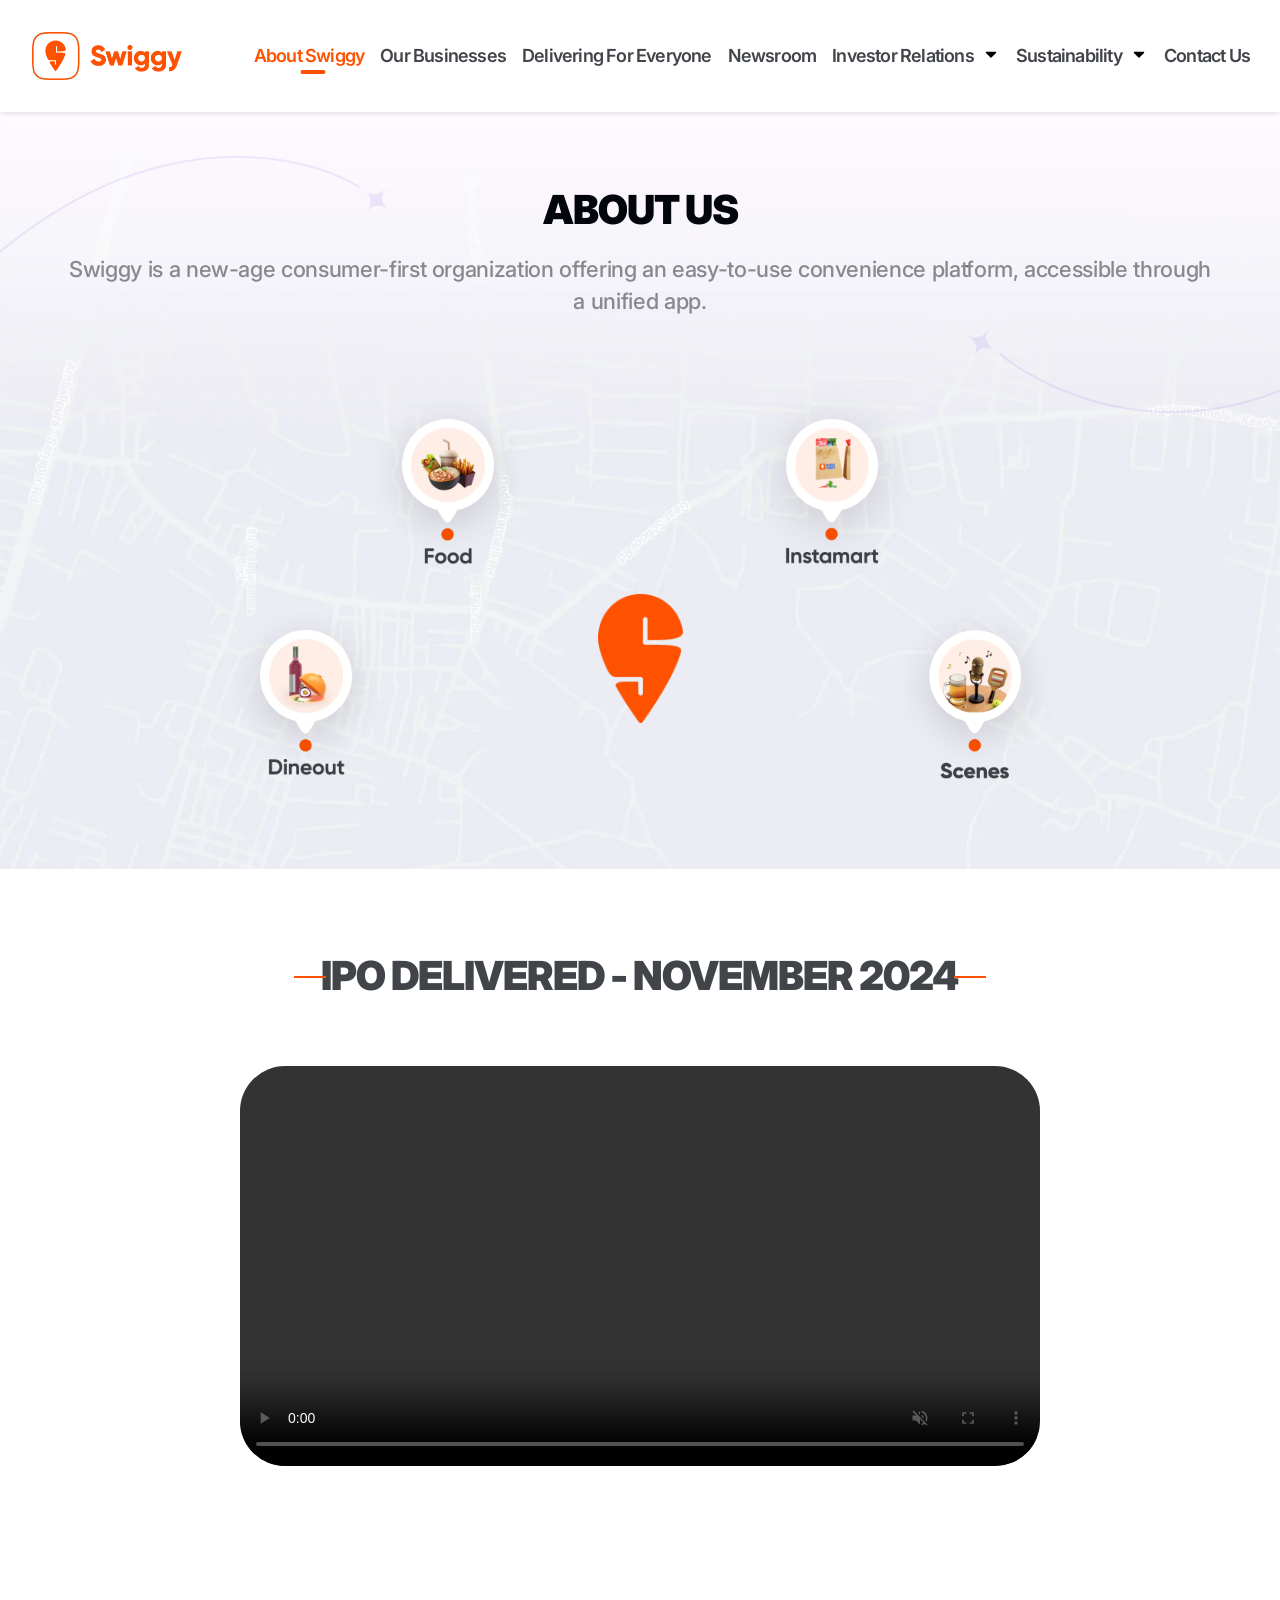
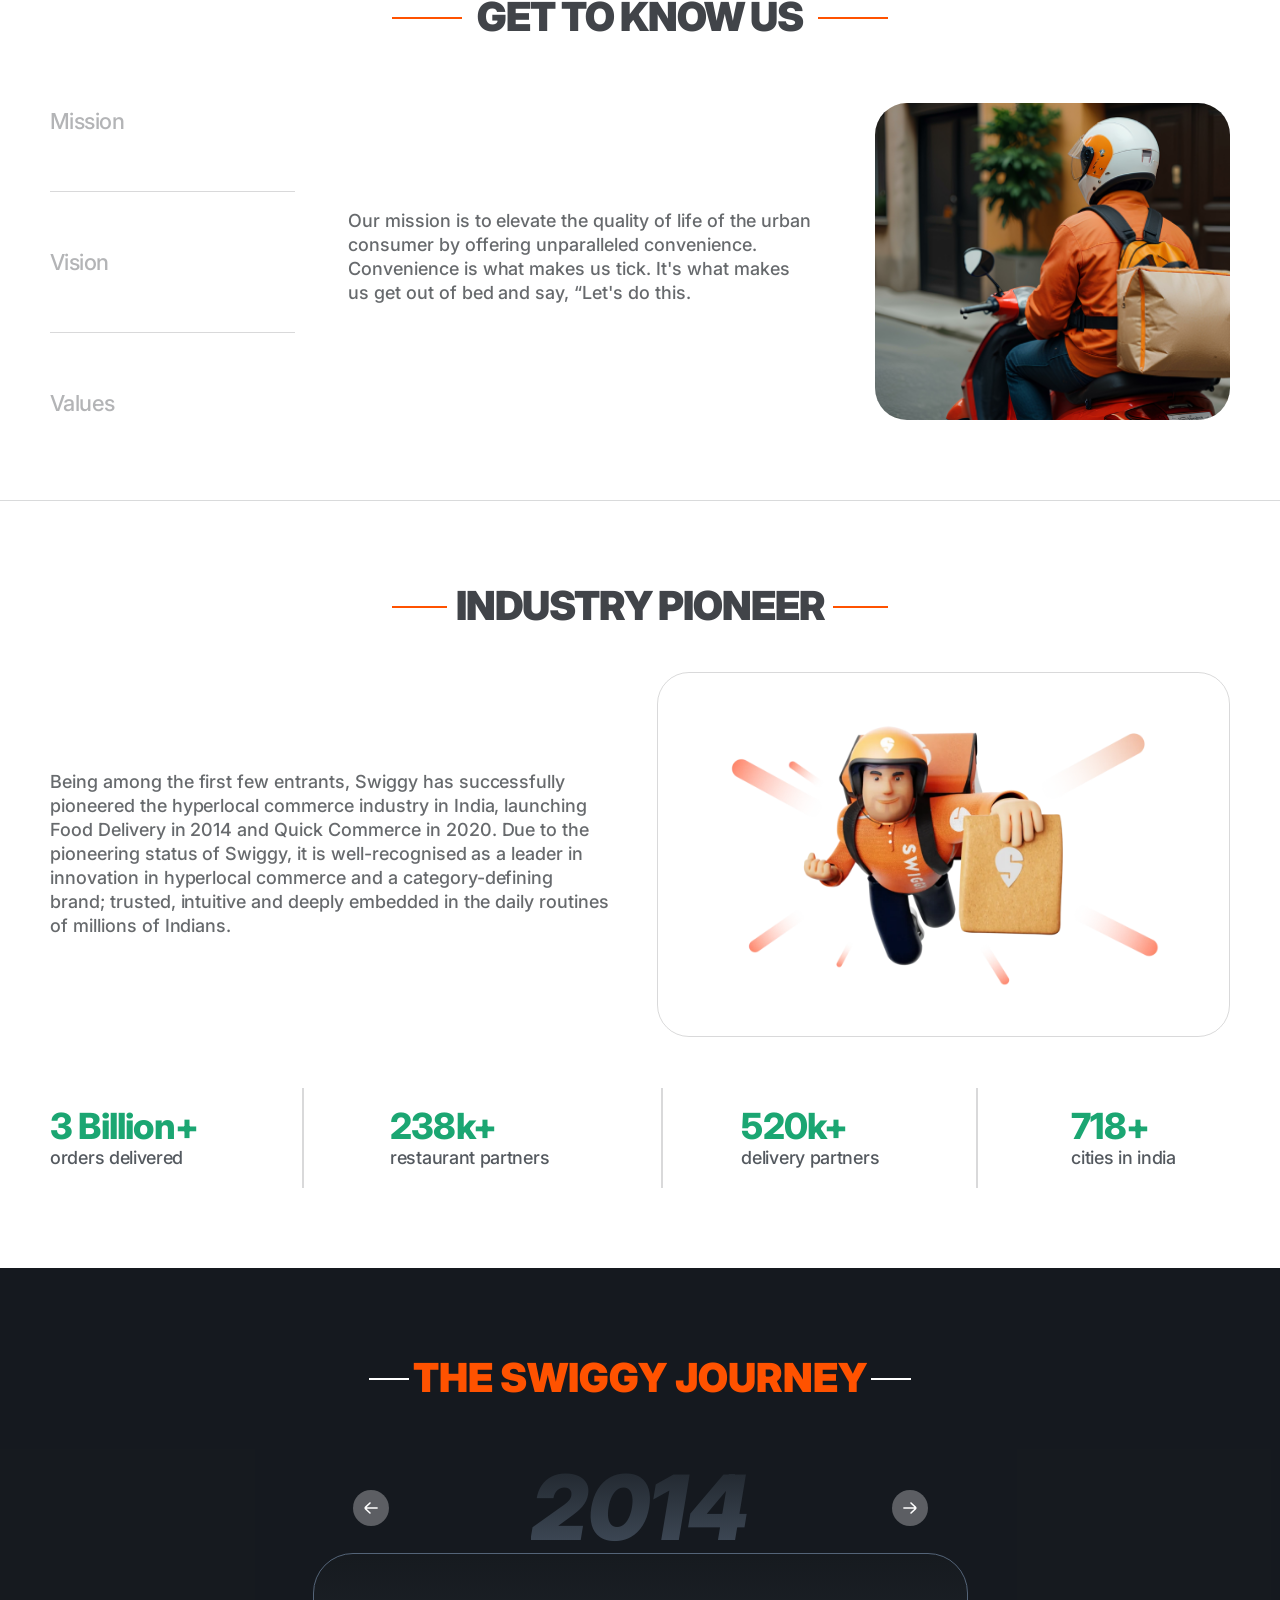
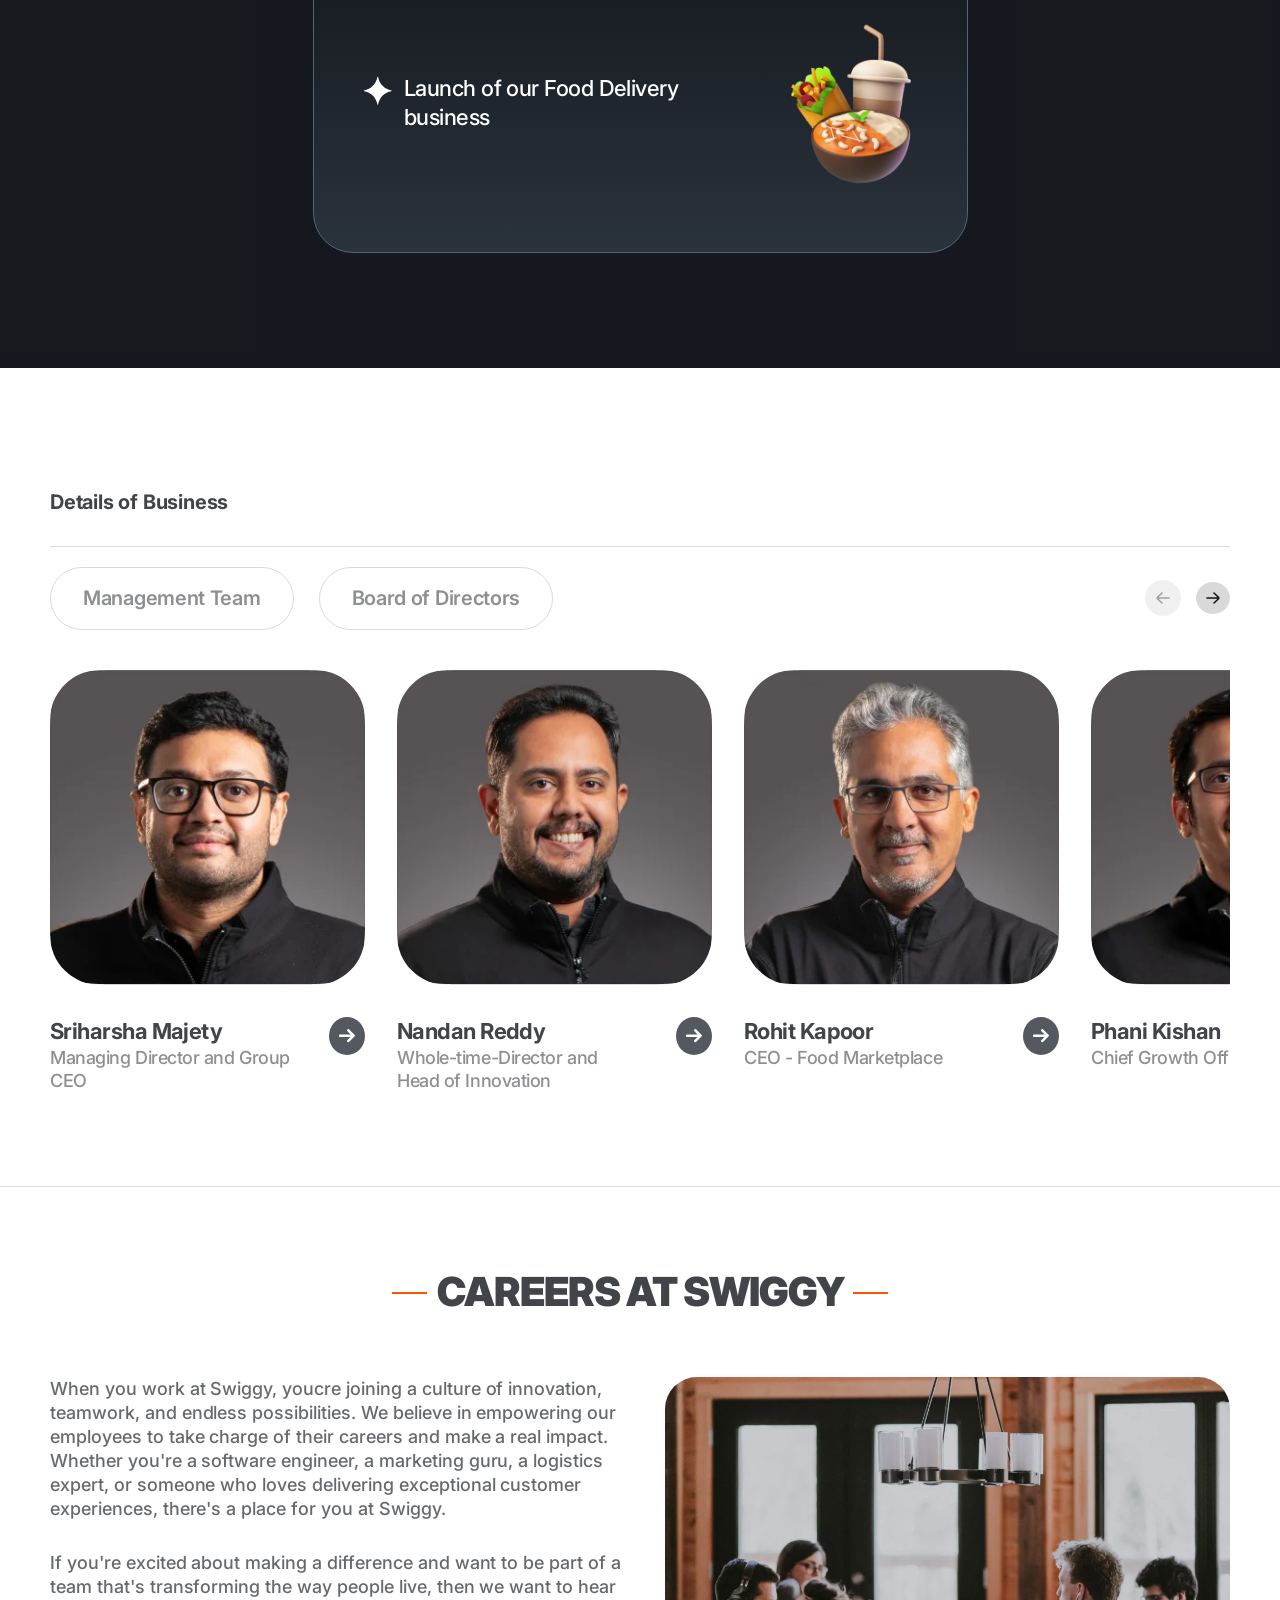
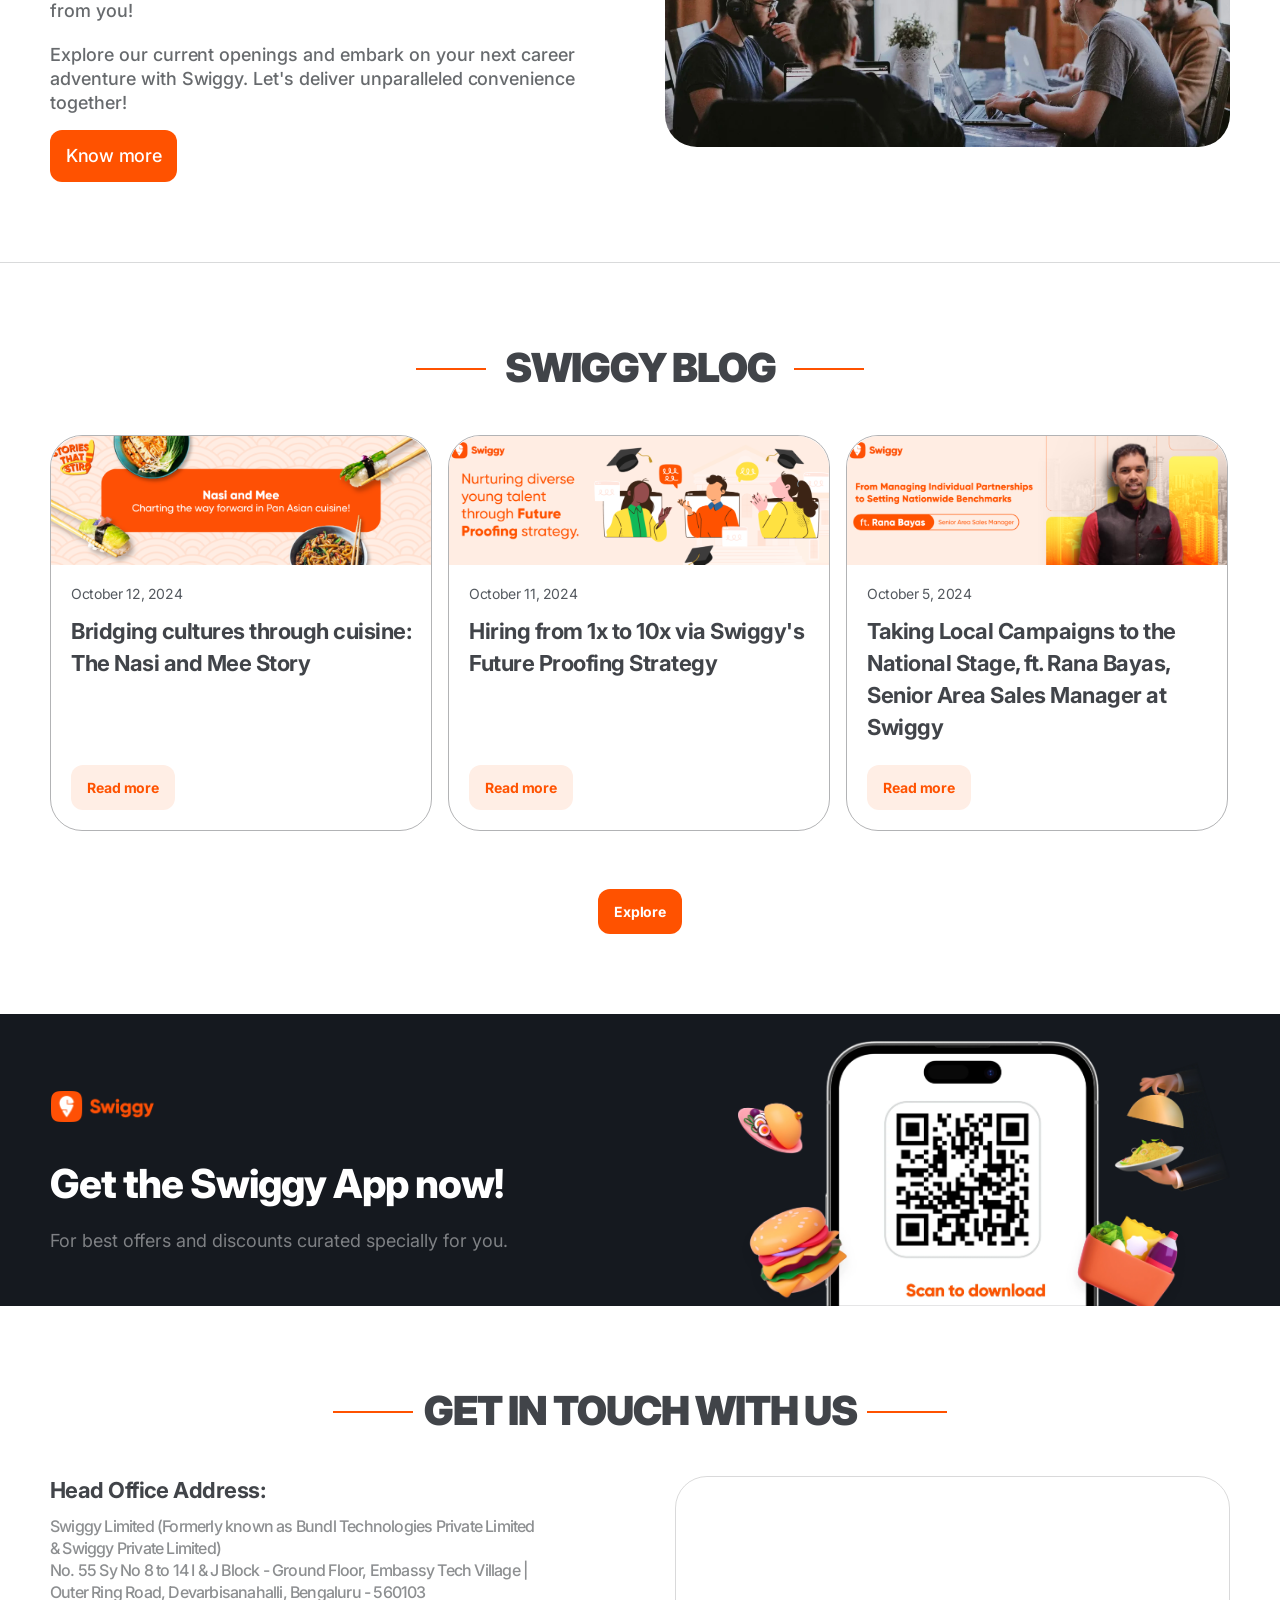
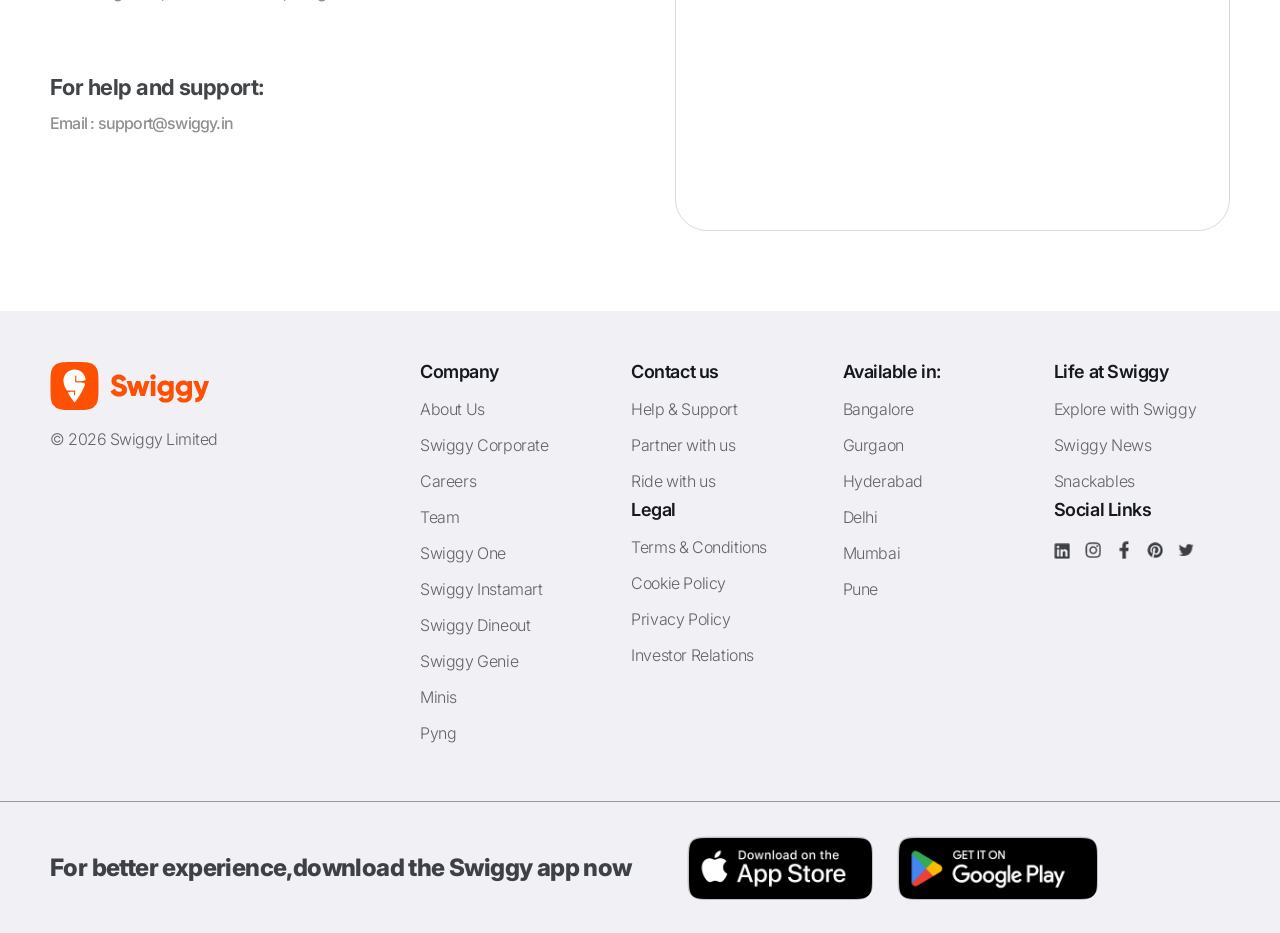
<file: index.html>
<!DOCTYPE html>
<html lang="en">
<head>
    <meta charset="UTF-8">
    <meta name="viewport" content="width=device-width, initial-scale=1.0">
    <title>Swiggy</title>
    <link rel="stylesheet" href="assets/style.css">
    <link rel="icon" href="assets/images/fav.png" type="image/x-icon">
    <link rel="preconnect" href="https://fonts.googleapis.com">
    <link rel="preconnect" href="https://fonts.gstatic.com" crossorigin>
    <link href="https://fonts.googleapis.com/css2?family=Inter:ital,opsz,wght@0,14..32,100..900;1,14..32,100..900&display=swap" rel="stylesheet">
</head>
<body>
    <header>
        <div class="header-row">
            <nav>
                <div class="logo">
                    <a href="javascript:void(0)">
                        <img src="assets/images/about-swiggy-logo.webp" alt="Swiggy-Logo">
                    </a>
                </div>
                <div class="nav-icons">
                    <ul>
                        <li><a href="javascript:void(0)" class="active-nav-li">
                            About Swiggy
                        </a></li>
                        <li><a href="business.html">
                            Our Businesses
                        </a></li>
                        <li><a href="javascript:void(0)">
                            Delivering For Everyone
                        </a></li>
                        <li><a href="javascript:void(0)">
                            Newsroom
                        </a></li>
                        <li>
                            <div class="dropdown">
                                    <a href="javascript:void(0)">Investor Relations
                                        <svg aria-hidden="true" class="e-font-icon-svg e-fas-caret-down" viewBox="0 0 320 512" xmlns="http://www.w3.org/2000/svg"><path d="M31.3 192h257.3c17.8 0 26.7 21.5 14.1 34.1L174.1 354.8c-7.8 7.8-20.5 7.8-28.3 0L17.2 226.1C4.6 213.5 13.5 192 31.3 192z"></path></svg>
                                    </a>
                                <div class="dropdown-content">
                                <a href="#">Financial Results</a>
                                <a href="#">Reports and Publications</a>
                                <a href="#">Corporate Governance</a>
                                <a href="#">Analyst Coverage</a>
                                <a href="#">Disclosures under SEBI LODR</a>
                            </div>
                            </div>
                        </li>
                        <li>
                        <div class="dropdown">
                                    <a href="javascript:void(0)">
                                        Sustainability
                                        <svg aria-hidden="true" class="e-font-icon-svg e-fas-caret-down" viewBox="0 0 320 512" xmlns="http://www.w3.org/2000/svg"><path d="M31.3 192h257.3c17.8 0 26.7 21.5 14.1 34.1L174.1 354.8c-7.8 7.8-20.5 7.8-28.3 0L17.2 226.1C4.6 213.5 13.5 192 31.3 192z"></path></svg>
                                    </a>
                                <div class="dropdown-content">
                                <a href="#">Overview</a>
                                <a href="#">Climate</a>
                                <a href="#">Comunity</a>
                                <a href="#">Conscience</a>
                            </div>
                            </div>
                        </li>
                        <li><a href="javascript:void(0)">
                            Contact Us
                        </a></li>
                    </ul>
                </div>  
            </nav>
        </div>
    </header>
    <main>
        <div class="about-wrapper">
            <div class="about-head">
                <img src="assets/images/about-banner-left-arrow.webp" alt="" class="left-arrow-img">
                <h2>About Us</h2>
                <p>Swiggy is a new-age consumer-first organization offering an easy-to-use convenience platform, accessible through a unified app.</p>
                <img src="assets/images/about-banner-right-arrow.webp" alt="" class="right-arrow-img">
            </div>
            <div class="about-images">
                <div class="about-row1">
                    <img src="assets/images/food.webp" alt="">
                    <img src="assets/images/banner-Instamart.png" alt="">
                </div>
                <div class="about-row2">
                    <img src="assets/images/dineout.webp" alt="">
                        <div class="sign">
                            <img src="assets/images/swiggy-sign.webp" alt="">
                        </div>
                    <img src="assets/images/Scenes-new-icon.png" alt="">
                </div>
            </div>
        </div>

        <div class="ipo-wrapper">
            <div class="ipo-row">
                <div class="ipo-head">
                    <h2>IPO Delivered - November 2024</h2>
                </div>
                <div class="ipo-video-section">
                    <video src="https://www.swiggy.com/corporate/wp-content/uploads/2024/11/WhatsApp-Video-2024-11-18-at-15.49.51.mp4" type="video/mp4" controls muted autoplay></video>
                </div>
            </div>
        </div>

        <div class="know-wrapper">
            <div class="container">
                <div class="know-row">
                    <div class="know-head">
                        <h2>get to know us</h2>
                    </div>
                    <div class="know-content">
                        <div class="know-tabs">
                            <div class="tab1"><a href="javascript:void(0)">Mission</a></div>
                            <div class="tab2"><a href="javascript:void(0)">Vision</a></div>
                            <div class="tab3"><a href="javascript:void(0)">Values</a></div>
                        </div>
                        <div class="know-tab-content">
                            <div class="know-para">
                                <p>Our mission is to elevate the quality of life of the urban consumer by offering unparalleled convenience. Convenience is what makes us tick. It's what makes us get out of bed and say, “Let's do this.</p>
                            </div>
                            <div class="know-img">
                                <img src="assets/images/Mission.png" alt="">
                            </div>
                        </div>
                    </div>
                </div>
            </div>
        </div>

        <hr class="hr-after-know">

        <div class="industry-wrapper">
            <div class="container">
                <div class="industry-row">
                    <div class="industry-head">
                        <h2>industry pioneer</h2>
                    </div>
                    <div class="industry-content">
                        <div class="industry-text">
                            <p>
                                Being among the first few entrants, Swiggy has successfully pioneered the hyperlocal commerce industry in India, launching Food Delivery in 2014 and Quick Commerce in 2020. Due to the pioneering status of Swiggy, it is well-recognised as a leader in innovation in hyperlocal commerce and a category-defining brand; trusted, intuitive and deeply embedded in the daily routines of millions of Indians.
                            </p>
                        </div>
                        <div class="industry-image">
                            <div>
                                <img src="assets/images/Group-1116602947-1024x676.webp" alt="">
                            </div>
                        </div>
                    </div>

                    <div class="stats-section">
                        <section class="stats">
                            <div class="stat">
                                <h2>3 Billion+</h2>
                                <p>orders delivered</p>
                            </div>

                            <div class="stat">
                                <h2>238k+</h2>
                                <p>restaurant partners</p>
                            </div>

                            <div class="stat">
                                <h2>520k+</h2>
                                <p>delivery partners</p>
                            </div>

                            <div class="stat">
                                <h2>718+</h2>
                                <p>cities in India</p>
                            </div>
                        </section>
                    </div>
                </div>
            </div>
        </div>

        <div class="journey-wrapper">
            <div class="container">
                <div class="journey-row">
                    <div class="journey-head">
                        <h2>the swiggy journey</h2>
                    </div>

                    <div class="journey-content">
                        <div class="journey-content-head">
                            <a href="javascript:void(0)" class="arrow left-arrow">
                                <svg xmlns="http://www.w3.org/2000/svg" width="16" height="16" viewBox="0 0 16 16" fill="none"><path d="M6.4788 2.43894C6.80182 2.13749 7.30805 2.15498 7.6095 2.478C7.91094 2.80102 7.89346 3.30725 7.57044 3.6087L4.09401 6.85296C3.95522 6.98248 3.83263 7.0971 3.72425 7.20003L14.1038 7.20003C14.5456 7.20003 14.9038 7.5582 14.9038 8.00003C14.9038 8.44186 14.5456 8.80003 14.1038 8.80003L3.67661 8.80003C3.79636 8.9144 3.93447 9.04358 4.094 9.19246L7.52802 12.3972C7.85103 12.6987 7.86852 13.2049 7.56707 13.5279C7.26562 13.8509 6.75939 13.8684 6.43637 13.567L2.96475 10.3271C2.55659 9.94628 2.19191 9.606 1.93658 9.29215C1.65884 8.95074 1.42683 8.54256 1.42683 8.02269C1.42683 7.50283 1.65885 7.09465 1.93659 6.75325C2.19192 6.43939 2.5566 6.09913 2.96476 5.7183L6.4788 2.43894Z" fill="white"></path></svg>
                            </a>
                            <span>2014</span>
                            <a href="javascript:void(0)" class="arrow right-arrow">
                                <svg xmlns="http://www.w3.org/2000/svg" width="16" height="16" viewBox="0 0 16 16" fill="none"><path d="M9.5212 2.43894C9.19818 2.13749 8.69195 2.15498 8.3905 2.478C8.08906 2.80102 8.10654 3.30725 8.42956 3.6087L11.906 6.85296C12.0448 6.98248 12.1674 7.0971 12.2758 7.20003L1.89622 7.20003C1.45439 7.20003 1.09622 7.5582 1.09622 8.00003C1.09622 8.44186 1.45439 8.80003 1.89622 8.80003L12.3234 8.80003C12.2036 8.9144 12.0655 9.04358 11.906 9.19246L8.47198 12.3972C8.14897 12.6987 8.13148 13.2049 8.43293 13.5279C8.73438 13.8509 9.24061 13.8684 9.56363 13.567L13.0353 10.3271C13.4434 9.94628 13.8081 9.606 14.0634 9.29215C14.3412 8.95074 14.5732 8.54256 14.5732 8.02269C14.5732 7.50283 14.3412 7.09465 14.0634 6.75325C13.8081 6.43939 13.4434 6.09913 13.0352 5.7183L9.5212 2.43894Z" fill="white"></path></svg>
                            </a>
                        </div>
                        <div class="journey-content-box">
                            <div class="journey-box-text">
                                <svg xmlns="http://www.w3.org/2000/svg" width="33" height="33" viewBox="0 0 33 33" fill="none"><path d="M16.3816 3.09994C16.4479 2.6579 17.0852 2.6579 17.1515 3.09994C18.18 9.96427 23.5688 15.353 30.4332 16.3816C30.8752 16.4479 30.8752 17.0852 30.4332 17.1515C23.5688 18.18 18.18 23.5688 17.1515 30.4332C17.0852 30.8752 16.4479 30.8752 16.3816 30.4332C15.353 23.5688 9.96427 18.18 3.09994 17.1515C2.6579 17.0852 2.6579 16.4479 3.09994 16.3816C9.96427 15.353 15.353 9.96427 16.3816 3.09994Z" fill="white"></path></svg>
                                <span>Launch of our Food Delivery business</span>
                            </div>
                            <div class="journey-box-img">
                                <img src="assets/images/Food-2.webp" alt="">
                            </div>
                        </div>
                    </div>
                </div>
            </div>
        </div>

        <div class="team-wrapper">
            <div class="container">
                <div class="team-row">
                    <div class="team-head1">
                        <h2>Details of Business</h2>
                        <hr class="hr-tag-team">
                        <div class="team-head2">
                            <div class="buttons">
                                <a href="javascript:void(0)" class="button">
                                    Management Team	
                                </a>
                                <a href="javascript:void(0)" class="button">
                                    Board of Directors
                                </a>
                            </div>
                            <div class="team-arrows">
                                <a href="javascript:void(0)" class="team-left-arrow">
                                    <svg xmlns="http://www.w3.org/2000/svg" width="16" height="16" viewBox="0 0 16 16" fill="none"><path d="M6.47883 2.43888C6.80185 2.13743 7.30808 2.15492 7.60953 2.47794C7.91097 2.80096 7.89349 3.30719 7.57047 3.60864L4.09404 6.85289C3.95525 6.98242 3.83266 7.09704 3.72428 7.19997L14.1038 7.19997C14.5456 7.19997 14.9038 7.55814 14.9038 7.99997C14.9038 8.4418 14.5456 8.79997 14.1038 8.79997L3.67664 8.79997C3.79639 8.91434 3.9345 9.04352 4.09403 9.1924L7.52805 12.3971C7.85106 12.6986 7.86855 13.2048 7.5671 13.5278C7.26565 13.8509 6.75942 13.8683 6.4364 13.5669L2.96478 10.3271C2.55662 9.94622 2.19194 9.60594 1.93661 9.29209C1.65887 8.95068 1.42686 8.5425 1.42686 8.02263C1.42686 7.50277 1.65888 7.09459 1.93662 6.75318C2.19195 6.43933 2.55663 6.09907 2.96479 5.71824L6.47883 2.43888Z" fill="#02060C" fill-opacity="0.92"></path></svg>
                                </a>
                                <a href="javascript:void(0)" class="team-right-arrow">
                                    <svg xmlns="http://www.w3.org/2000/svg" width="14" height="12" viewBox="0 0 14 12" fill="none"><path d="M8.52117 0.43888C8.19815 0.137433 7.69192 0.15492 7.39047 0.47794C7.08903 0.800959 7.10651 1.30719 7.42953 1.60864L10.906 4.85289C11.0448 4.98242 11.1673 5.09704 11.2757 5.19997L0.896191 5.19997C0.454364 5.19997 0.0961914 5.55814 0.0961914 5.99997C0.0961914 6.4418 0.454364 6.79997 0.896191 6.79997L11.3234 6.79997C11.2036 6.91434 11.0655 7.04352 10.906 7.1924L7.47195 10.3971C7.14894 10.6986 7.13145 11.2048 7.4329 11.5278C7.73435 11.8509 8.24058 11.8683 8.5636 11.5669L12.0352 8.32705C12.4434 7.94622 12.8081 7.60594 13.0634 7.29209C13.3411 6.95068 13.5731 6.5425 13.5731 6.02263C13.5731 5.50277 13.3411 5.09459 13.0634 4.75318C12.8081 4.43933 12.4434 4.09907 12.0352 3.71824L8.52117 0.43888Z" fill="#02060C" fill-opacity="0.92"></path></svg>
                                </a>
                            </div>
                        </div>
                    </div>
                    <div class="team-contents">
                        <!-- member1 -->
                        <div class="team-content">
                            <div class="team-img">
                                <img src="assets/images/management-member-08.webp" alt="Management-Team">
                            </div>
                            <div class="team-img-text">
                                <div class="team-text">
                                    <h5>Sriharsha Majety</h5>
                                    <p>Managing Director and Group CEO</p>
                                </div>
                                <a href="javascript:void(0)" class="team-arrow">
                                    <svg xmlns="http://www.w3.org/2000/svg" width="16" height="14" viewBox="0 0 16 14" fill="none"><path d="M15.7443 6.06112L9.9661 0.282821C9.80115 0.11788 9.58132 0.0273438 9.34691 0.0273438C9.11225 0.0273438 8.89254 0.11801 8.7276 0.282821L8.20299 0.807565C8.03818 0.972246 7.94738 1.19221 7.94738 1.42675C7.94738 1.66115 8.03818 1.88853 8.20299 2.05321L11.5739 5.43153H0.864383C0.381525 5.43153 0 5.80954 0 6.29253V7.03437C0 7.51736 0.381525 7.93349 0.864383 7.93349H11.6121L8.20312 11.3307C8.03831 11.4956 7.94751 11.7096 7.94751 11.9441C7.94751 12.1784 8.03831 12.3955 8.20312 12.5603L8.72773 13.0834C8.89267 13.2483 9.11238 13.3382 9.34704 13.3382C9.58145 13.3382 9.80128 13.2471 9.96623 13.0822L15.7444 7.30403C15.9097 7.13857 16.0006 6.91769 16 6.6829C16.0005 6.44732 15.9097 6.22632 15.7443 6.06112Z" fill="white"></path></svg>
                                </a>
                            </div>
                        </div>
                        <!-- member2 -->
                         <div class="team-content">
                            <div class="team-img">
                                <img src="assets/images/management-member-01.webp" alt="Management-Team">
                            </div>
                            <div class="team-img-text">
                                <div class="team-text">
                                    <h5>Nandan Reddy</h5>
                                    <p>Whole-time-Director and Head of Innovation</p>
                                </div>
                                <a href="javascript:void(0)" class="team-arrow">
                                    <svg xmlns="http://www.w3.org/2000/svg" width="16" height="14" viewBox="0 0 16 14" fill="none"><path d="M15.7443 6.06112L9.9661 0.282821C9.80115 0.11788 9.58132 0.0273438 9.34691 0.0273438C9.11225 0.0273438 8.89254 0.11801 8.7276 0.282821L8.20299 0.807565C8.03818 0.972246 7.94738 1.19221 7.94738 1.42675C7.94738 1.66115 8.03818 1.88853 8.20299 2.05321L11.5739 5.43153H0.864383C0.381525 5.43153 0 5.80954 0 6.29253V7.03437C0 7.51736 0.381525 7.93349 0.864383 7.93349H11.6121L8.20312 11.3307C8.03831 11.4956 7.94751 11.7096 7.94751 11.9441C7.94751 12.1784 8.03831 12.3955 8.20312 12.5603L8.72773 13.0834C8.89267 13.2483 9.11238 13.3382 9.34704 13.3382C9.58145 13.3382 9.80128 13.2471 9.96623 13.0822L15.7444 7.30403C15.9097 7.13857 16.0006 6.91769 16 6.6829C16.0005 6.44732 15.9097 6.22632 15.7443 6.06112Z" fill="white"></path></svg>
                                </a>
                            </div>
                        </div>

                        <!-- member3 -->
                         <div class="team-content">
                            <div class="team-img">
                                <img src="assets/images/management-member-02.webp" alt="Management-Team">
                            </div>
                            <div class="team-img-text">
                                <div class="team-text">
                                    <h5>Rohit Kapoor</h5>
                                    <p>CEO - Food Marketplace</p>
                                </div>
                                <a href="javascript:void(0)" class="team-arrow">
                                    <svg xmlns="http://www.w3.org/2000/svg" width="16" height="14" viewBox="0 0 16 14" fill="none"><path d="M15.7443 6.06112L9.9661 0.282821C9.80115 0.11788 9.58132 0.0273438 9.34691 0.0273438C9.11225 0.0273438 8.89254 0.11801 8.7276 0.282821L8.20299 0.807565C8.03818 0.972246 7.94738 1.19221 7.94738 1.42675C7.94738 1.66115 8.03818 1.88853 8.20299 2.05321L11.5739 5.43153H0.864383C0.381525 5.43153 0 5.80954 0 6.29253V7.03437C0 7.51736 0.381525 7.93349 0.864383 7.93349H11.6121L8.20312 11.3307C8.03831 11.4956 7.94751 11.7096 7.94751 11.9441C7.94751 12.1784 8.03831 12.3955 8.20312 12.5603L8.72773 13.0834C8.89267 13.2483 9.11238 13.3382 9.34704 13.3382C9.58145 13.3382 9.80128 13.2471 9.96623 13.0822L15.7444 7.30403C15.9097 7.13857 16.0006 6.91769 16 6.6829C16.0005 6.44732 15.9097 6.22632 15.7443 6.06112Z" fill="white"></path></svg>
                                </a>
                            </div>
                        </div>
                        <!-- member4 -->
                         <div class="team-content">
                            <div class="team-img">
                                <img src="assets/images/management-member-03.webp" alt="Management-Team">
                            </div>
                            <div class="team-img-text">
                                <div class="team-text">
                                    <h5>Phani Kishan</h5>
                                    <p>Chief Growth Officer</p>
                                </div>
                                <a href="javascript:void(0)" class="team-arrow">
                                    <svg xmlns="http://www.w3.org/2000/svg" width="16" height="14" viewBox="0 0 16 14" fill="none"><path d="M15.7443 6.06112L9.9661 0.282821C9.80115 0.11788 9.58132 0.0273438 9.34691 0.0273438C9.11225 0.0273438 8.89254 0.11801 8.7276 0.282821L8.20299 0.807565C8.03818 0.972246 7.94738 1.19221 7.94738 1.42675C7.94738 1.66115 8.03818 1.88853 8.20299 2.05321L11.5739 5.43153H0.864383C0.381525 5.43153 0 5.80954 0 6.29253V7.03437C0 7.51736 0.381525 7.93349 0.864383 7.93349H11.6121L8.20312 11.3307C8.03831 11.4956 7.94751 11.7096 7.94751 11.9441C7.94751 12.1784 8.03831 12.3955 8.20312 12.5603L8.72773 13.0834C8.89267 13.2483 9.11238 13.3382 9.34704 13.3382C9.58145 13.3382 9.80128 13.2471 9.96623 13.0822L15.7444 7.30403C15.9097 7.13857 16.0006 6.91769 16 6.6829C16.0005 6.44732 15.9097 6.22632 15.7443 6.06112Z" fill="white"></path></svg>
                                </a>
                            </div>
                        </div>
                        
                    </div>
                </div>
            </div>
        </div>

            <hr class="hr-after-know">


        <div class="career-wrapper">
            <div class="container">
                <div class="career-row">
                    <div class="career-head">
                        <h2>Careers at swiggy</h2>
                    </div>
                    <div class="career-content">
                        <div class="career-text">
                            <p class="margin-bottom-30">
                                When you work at Swiggy, youcre joining a culture of innovation, teamwork, and endless possibilities. We believe in empowering our employees to take charge of their careers and make a real impact. Whether you're a software engineer, a marketing guru, a logistics expert, or someone who loves delivering exceptional customer experiences, there's a place for you at Swiggy.
                            </p>
                            <p class="margin-bottom-20">
                                If you're excited about making a difference and want to be part of a team that's transforming the way people live, then we want to hear from you!
                            </p>
                            <p class="margin-bottom-15">
                                Explore our current openings and embark on your next career adventure with Swiggy. Let's deliver unparalleled convenience together!
                            </p>

                            <a href="javascript:void(0)" class="know-more-btn">Know more</a>
                        </div>
                        <div class="career-img">
                            <img src="assets/images/career-at-swiggy-1024x672.webp" alt="">
                        </div>
                    </div>
                </div>
            </div>
        </div>

        <hr class="hr-after-know">

        <div class="blog-wrapper">
            <div class="container">
                <div class="blog-row">
                    <div class="blog-head">
                        <h2>Swiggy Blog</h2>
                    </div>
                    <div class="blog-content">
                        <!-- post1 -->
                        <div class="blog-post">
                            <div class="blog-post-img">
                                <img src="assets/images/blog1.png" alt="">
                            </div>
                            <div class="blog-post-content">
                                <div class="blog-post-text">
                                    <p>October 12, 2024</p>
                                    <h2>Bridging cultures through cuisine: The Nasi and Mee Story</h2>
                                </div>
                                <div class="blog-post-button">
                                    <a href="javascript:void(0)" class="read-more-btn">
                                        Read more
                                    </a>
                                </div>
                            </div>
                        </div>

                        <!-- post2 -->
                         <div class="blog-post">
                            <div class="blog-post-img">
                                <img src="assets/images/blog2.png" alt="">
                            </div>
                            <div class="blog-post-content">
                                <div class="blog-post-text">
                                    <p>October 11, 2024</p>
                                    <h2>Hiring from 1x to 10x via Swiggy's Future Proofing Strategy</h2>
                                </div>
                                <div class="blog-post-button">
                                    <a href="javascript:void(0)" class="read-more-btn">
                                        Read more
                                    </a>
                                </div>
                            </div>
                        </div>

                        <!-- post3 -->
                         <div class="blog-post">
                            <div class="blog-post-img">
                                <img src="assets/images/blog3.png" alt="">
                            </div>
                            <div class="blog-post-content">
                                <div class="blog-post-text">
                                    <p>October 5, 2024</p>
                                    <h2>Taking Local Campaigns to the National Stage, ft. Rana Bayas, Senior Area Sales Manager at Swiggy</h2>
                                </div>
                                <div class="blog-post-button">
                                    <a href="javascript:void(0)" class="read-more-btn">
                                        Read more
                                    </a>
                                </div>
                            </div>
                        </div>

                    </div>
                    <div class="blog-btn">
                        <a href="javascript|:void(0)" class="explore-btn">
                            Explore
                        </a>
                    </div>
                </div>
            </div>
        </div>

        <div class="app-wrapper">
            <div class="container">
                <div class="app-row">
                    <div class="app-content">
                        <div class="app-content-logo">
                            <img src="assets/images/Group.png" alt="">
                        </div>
                        <div class="app-content-text">
                            <h2>Get the Swiggy App now!</h2>
                            <p>For best offers and discounts curated specially for you.</p>
                        </div>
                    </div>
                    <div class="app-img">
                        <img src="assets/images/app-now-pic-2.webp" alt="">
                    </div>
                </div>
            </div>
        </div>

        <div class="touch-wrapper">
            <div class="container">
                <div class="touch-row">
                    <div class="touch-head">
                        <h2>get in touch with us</h2>
                    </div>
                    <div class="touch-content">
                        <div class="touch-text">
                            <div class="touch-sub-text">
                                <h2>
                                    Head Office Address:
                                </h2>
                                <p>
                                    Swiggy Limited  (Formerly known as Bundl Technologies Private Limited & Swiggy Private Limited)
                                </p>
                                <p>
                                    No. 55 Sy No 8 to 14 I & J Block - Ground Floor, Embassy Tech Village | Outer Ring Road, Devarbisanahalli,  Bengaluru - 560103
                                </p>
                            </div>
                            <div class="touch-sub-text">
                                <h2>
                                    For help and support:
                                </h2>
                                <p>
                                    Email : <a href="javascript:void(0)" class="email">support@swiggy.in</a>
                                </p>
                            </div>
                        </div>
                        <div class="touch-map">
                            <div class="map">
                                <iframe src="https://www.google.com/maps/embed?pb=!1m18!1m12!1m3!1d3888.673847950907!2d77.6903611738095!3d12.928671815820556!2m3!1f0!2f0!3f0!3m2!1i1024!2i768!4f13.1!3m3!1m2!1s0x3bae13d0c47c7ad9%3A0x96b90ab7aae4436b!2sSwiggy%20HO!5e0!3m2!1sen!2sin!4v1772086668188!5m2!1sen!2sin" style="border:0;" allowfullscreen="" loading="lazy" referrerpolicy="no-referrer-when-downgrade"></iframe>
                            </div>
                        </div>
                    </div>

                </div>
            </div>
        </div>
    </main>
    
    <footer>
    <div class="footer-wrapper">
        <div class="footer-container">
            <div class="footer-row">
                <div class="footer-main">
                    <div class="logo-img">
                        <a href="javascript:void(0)">
                        <svg xmlns="http://www.w3.org/2000/svg" width="160" height="49" fill="none"><g filter="url(#filter0_b_674_19294)"><path fill="#FE5005" d="M69.097 35.543c-2.126 0-3.916-.456-5.376-1.368-1.459-.932-2.5-2.228-3.13-3.888l4.191-2.43c.85 1.964 2.338 2.948 4.464 2.948 1.925 0 2.885-.576 2.885-1.733 0-.648-.312-1.133-.94-1.459-.649-.384-1.8-.802-3.462-1.243-1.699-.466-3.139-1.133-4.31-2.002-1.296-1.051-1.944-2.539-1.944-4.464 0-1.925.696-3.533 2.093-4.704 1.416-1.176 3.096-1.761 5.04-1.761 1.742 0 3.278.412 4.613 1.243 1.334.811 2.39 1.992 3.158 3.552l-4.1 2.4c-.767-1.642-1.991-2.458-3.671-2.458-.71 0-1.267.154-1.67.456-.404.303-.61.687-.61 1.152 0 .504.245.96.73 1.368.527.403 1.56.83 3.095 1.277l1.973.638c.504.164 1.095.437 1.762.821.73.365 1.277.759 1.641 1.186.97 1.051 1.46 2.366 1.46 3.945 0 2.002-.73 3.605-2.184 4.796-1.46 1.152-3.36 1.732-5.708 1.732v-.004Zm23.482-7.47 2.184-8.135h4.858L94.763 35.12H90.51l-2.429-8.107-2.428 8.107H81.4l-4.858-15.182H81.4l2.184 8.136 2.366-8.136h4.253l2.366 8.136h.01Zm12.432-10.262a2.594 2.594 0 0 1-1.91.788 2.72 2.72 0 0 1-1.944-.788 2.702 2.702 0 0 1-.788-1.944c0-.748.264-1.387.788-1.91.547-.547 1.195-.82 1.944-.82.748 0 1.387.273 1.91.82.547.528.821 1.162.821 1.91 0 .75-.274 1.397-.821 1.944Zm.365 17.304h-4.555V19.933h4.555v15.182Zm13.867-13.632v-1.55h4.43v14.42c0 2.39-.777 4.19-2.337 5.404-1.536 1.234-3.432 1.853-5.679 1.853-3.441 0-5.841-1.224-7.195-3.672l3.888-2.247c.711 1.277 1.863 1.916 3.461 1.916 1.094 0 1.934-.284 2.52-.85.61-.566.912-1.368.912-2.4V32.96c-1.07 1.315-2.549 1.973-4.43 1.973-2.127 0-3.908-.749-5.343-2.246-1.416-1.498-2.126-3.322-2.126-5.468 0-2.145.71-3.955 2.126-5.433 1.416-1.517 3.197-2.275 5.343-2.275 1.881 0 3.36.657 4.43 1.972Zm-6.317 8.29c.711.648 1.589.97 2.64.97 1.051 0 1.935-.322 2.64-.97.687-.629 1.032-1.478 1.032-2.549 0-1.07-.345-1.925-1.032-2.549-.71-.648-1.589-.97-2.64-.97-1.051 0-1.934.322-2.64.97-.686.63-1.032 1.479-1.032 2.55 0 1.07.346 1.924 1.032 2.548Zm24.624-8.29v-1.55h4.431v14.42c0 2.39-.778 4.19-2.338 5.404-1.536 1.234-3.432 1.853-5.678 1.853-3.442 0-5.842-1.224-7.196-3.672l3.888-2.247c.711 1.277 1.863 1.916 3.461 1.916 1.095 0 1.935-.284 2.52-.85.61-.566.912-1.368.912-2.4V32.96c-1.07 1.315-2.549 1.973-4.43 1.973-2.127 0-3.907-.749-5.343-2.246-1.416-1.498-2.126-3.322-2.126-5.468 0-2.145.71-3.955 2.126-5.433 1.416-1.517 3.197-2.275 5.343-2.275 1.881 0 3.36.657 4.43 1.972Zm-6.317 8.29c.711.648 1.589.97 2.64.97 1.052 0 1.935-.322 2.64-.97.687-.629 1.032-1.478 1.032-2.549 0-1.07-.345-1.925-1.032-2.549-.71-.648-1.588-.97-2.64-.97-1.051 0-1.934.322-2.64.97-.686.63-1.032 1.479-1.032 2.55 0 1.07.346 1.924 1.032 2.548Zm20.194-.547 2.856-9.293h4.858l-5.194 14.726c-.85 2.367-1.973 4.07-3.37 5.103-1.377 1.051-3.139 1.526-5.284 1.425v-4.252c1.051 0 1.862-.192 2.428-.576.567-.365 1.023-1.013 1.368-1.944l-6.043-14.482h5.011l3.37 9.293ZM.5 24.94C.5 14.566.5 9.382 3.298 5.845a12.87 12.87 0 0 1 2.108-2.107C8.938.939 14.127.939 24.5.939c10.373 0 15.557 0 19.094 2.799a12.87 12.87 0 0 1 2.108 2.107C48.5 9.378 48.5 14.567 48.5 24.94c0 10.373 0 15.557-2.798 19.095a12.873 12.873 0 0 1-2.108 2.107C40.062 48.94 34.873 48.94 24.5 48.94c-10.373 0-15.557 0-19.094-2.799a12.873 12.873 0 0 1-2.108-2.107C.5 40.5.5 35.312.5 24.939Z"></path><path fill="#fff" fill-rule="evenodd" d="M26.314 19.967v-4.973a.588.588 0 0 0-.586-.586.588.588 0 0 0-.585.586v5.841c0 .332.268.596.595.596h.571c8.3 0 9.163.432 8.645 2.184-.024.086-.053.168-.082.259a.788.788 0 0 1-.014.053c-2.18 6.57-8.074 14.793-9.816 17.145a.611.611 0 0 1-.984 0c-1.051-1.42-3.624-4.992-5.971-9.043-.159-.37-.235-1.234 2.37-1.234h3.188c.178 0 .322.144.322.322v2.573c0 .307.225.59.533.614a.584.584 0 0 0 .465-.173.561.561 0 0 0 .173-.412v-3.49a.608.608 0 0 0-.605-.605h-6.442c-1.123 0-1.804-.96-2.25-1.833-1.402-2.938-2.405-5.837-2.405-8.122 0-5.851 4.665-11.117 11.107-11.117 5.736 0 10.08 4.171 10.963 9.216.005.043.038.235.043.274.23 2.477-6.23 2.193-8.947 2.208a.286.286 0 0 1-.288-.288v.005Z" clip-rule="evenodd"></path></g><defs></defs></svg>   
                        </a>
                        <span>© 2026 Swiggy Limited</span>
                    </div>

                    <div class="footer-uls">
                            <div class="footer-ul">
                                <ul>
                                    <li class="ul-head">Company</li>
                                    <li><a href="javascript:void(0)">About Us</a></li>
                                    <li><a href="javascript:void(0)">Swiggy Corporate</a></li>
                                    <li><a href="javascript:void(0)">Careers</a></li>
                                    <li><a href="javascript:void(0)">Team</a></li>
                                    <li><a href="javascript:void(0)">Swiggy One</a></li>
                                    <li><a href="javascript:void(0)">Swiggy Instamart</a></li>
                                    <li><a href="javascript:void(0)">Swiggy Dineout</a></li>
                                    <li><a href="javascript:void(0)">Swiggy Genie</a></li>
                                    <li><a href="javascript:void(0)">Minis</a></li>
                                    <li><a href="javascript:void(0)">Pyng</a></li>
                                </ul>
                            </div>
                            
                            <div class="footer-ul">
                                <div class="nested-list">
                                    <ul>
                                        <li class="ul-head">Contact us</li>
                                        <li><a href="javascript:void(0)">Help & Support</a></li>
                                        <li><a href="javascript:void(0)">Partner with us</a></li>
                                        <li><a href="javascript:void(0)">Ride with us </a></li>
                                    </ul>

                                    <ul>
                                        <li class="ul-head">Legal</li>
                                        <li><a href="javascript:void(0)">Terms & Conditions</a></li>
                                        <li><a href="javascript:void(0)">Cookie Policy</a></li>
                                        <li><a href="javascript:void(0)">Privacy Policy</a></li>
                                        <li><a href="javascript:void(0)">Investor Relations</a></li>
                                    </ul>
                                </div>
                            </div>
                        
                            <div class="footer-ul">
                                <ul>
                                    <li class="ul-head">Available in:</li>
                                    <li><a href="javascript:void(0)">Bangalore</a></li>
                                    <li><a href="javascript:void(0)">Gurgaon</a></li>
                                    <li><a href="javascript:void(0)">Hyderabad</a></li>
                                    <li><a href="javascript:void(0)">Delhi</a></li>
                                    <li><a href="javascript:void(0)">Mumbai</a></li>
                                    <li><a href="javascript:void(0)">Pune</a></li>
                                </ul>
                            </div>
                            
                            <div class="footer-ul">
                                <div class="nested-list">
                                    <ul class="white-space-nowrap">
                                        <li class="ul-head">Life at Swiggy</li>
                                        <li><a href="javascript:void(0)">Explore with Swiggy</a></li>
                                        <li><a href="javascript:void(0)">Swiggy News</a></li>
                                        <li><a href="javascript:void(0)">Snackables</a></li>
                                    </ul>

                                    <ul class="white-space-nowrap">
                                        <li class="ul-head">Social Links</li>
                                        <ul class="socia-icons">
                                            <li style="padding-top: 10px">
                                                <a href="javascript:void(0)">
                                                <img src="assets/images/social1.avif" alt="">
                                            </a>
                                            </li>
                                            <li><a href="javascript:void(0)">
                                                <img src="assets/images/social2.avif" alt="">
                                                </a>
                                            </li>
                                            <li><a href="javascript:void(0)">
                                                    <img src="assets/images/social3.avif" alt="">
                                                </a>
                                            </li>
                                            <li><a href="javascript:void(0)">
                                                    <img src="assets/images/social4.avif" alt="">
                                                </a>
                                            </li>
                                            <li><a href="javascript:void(0)">
                                                    <img src="assets/images/social5.avif" alt="">
                                                </a>
                                            </li>
                                        </ul>
                                    </ul>
                                </div>
                            </div>    
                    </div>
                </div>
                <hr class="hr-tag-footer">
                <div class="footer-head">
                    <div class="footer-head-content">
                        <h4>For better experience,download the Swiggy app now</h4>
                        <div class="icons">
                            <img src="assets/images/app_store.avif" alt="">
                            <img src="assets/images/play_store.avif" alt="">
                        </div>
                    </div>
                </div>
            </div>
        </div>
    </div>
</footer>
</body>
</html>
</file>
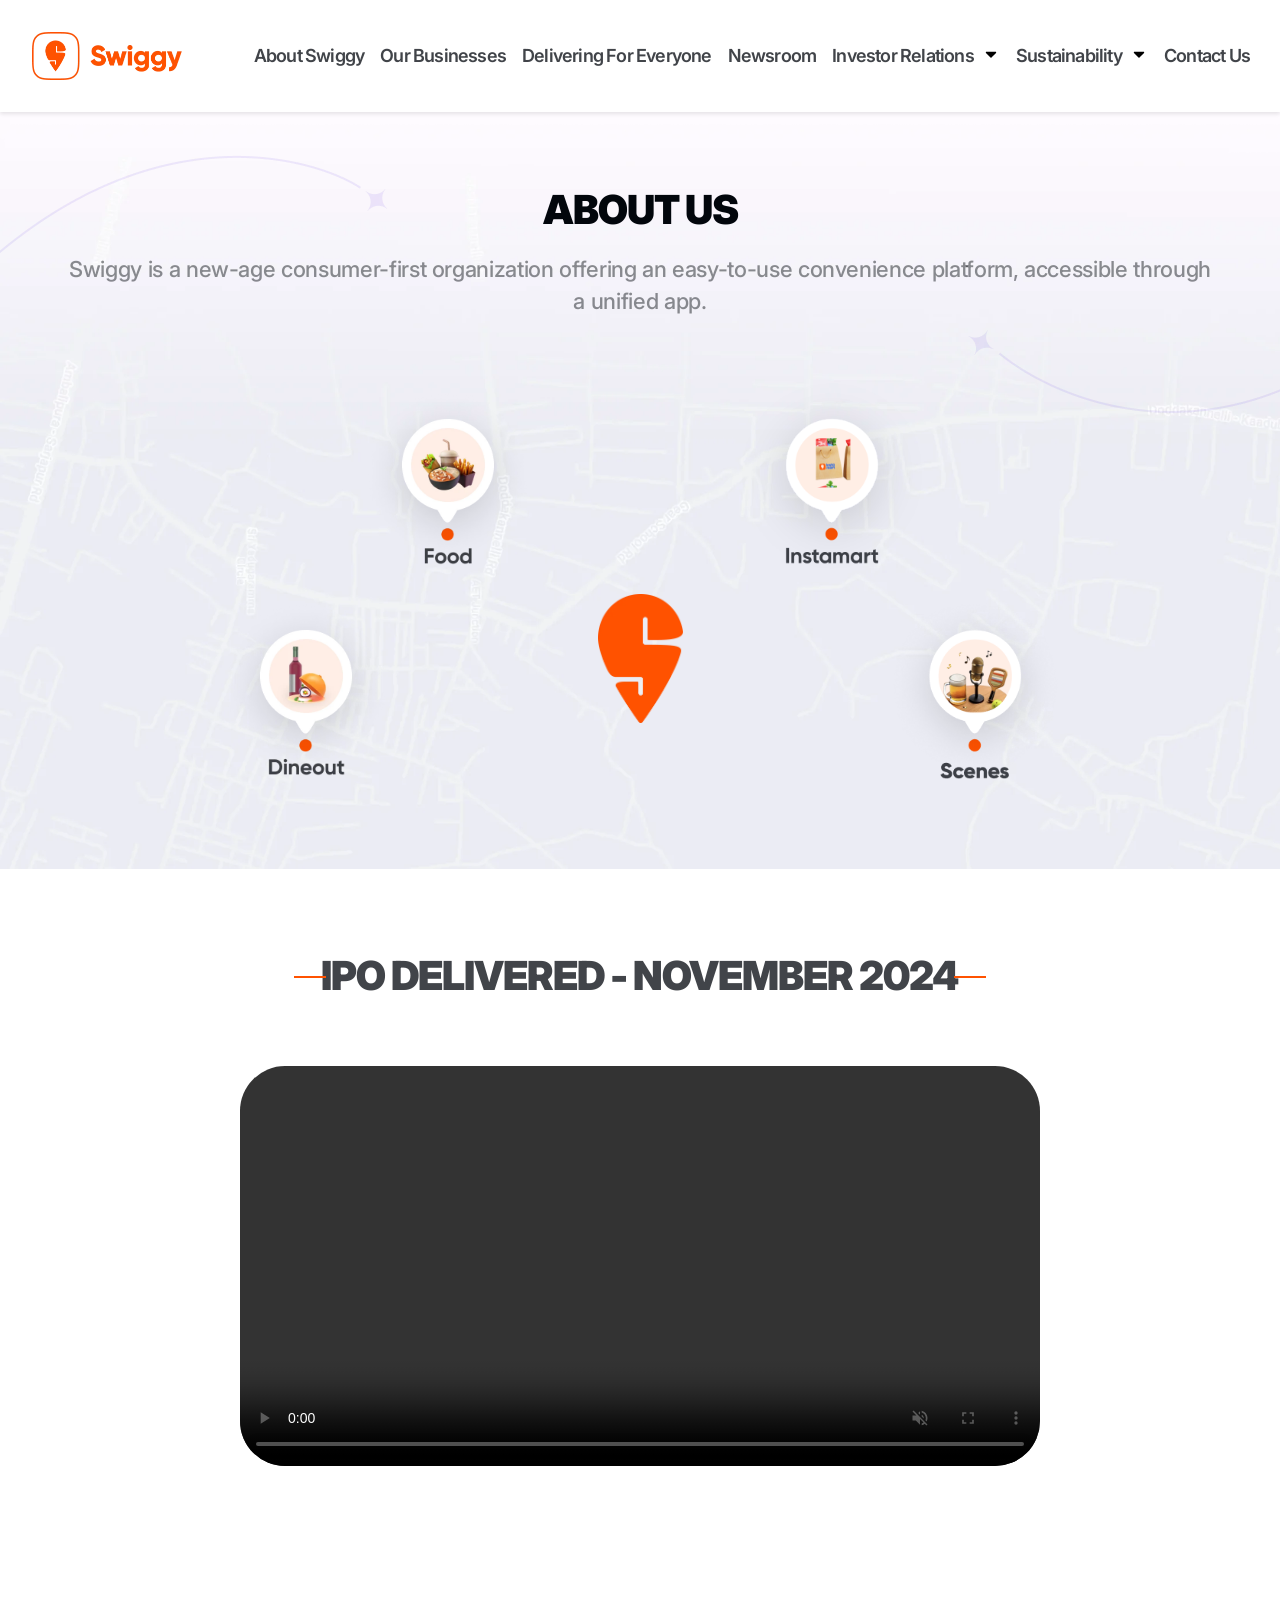
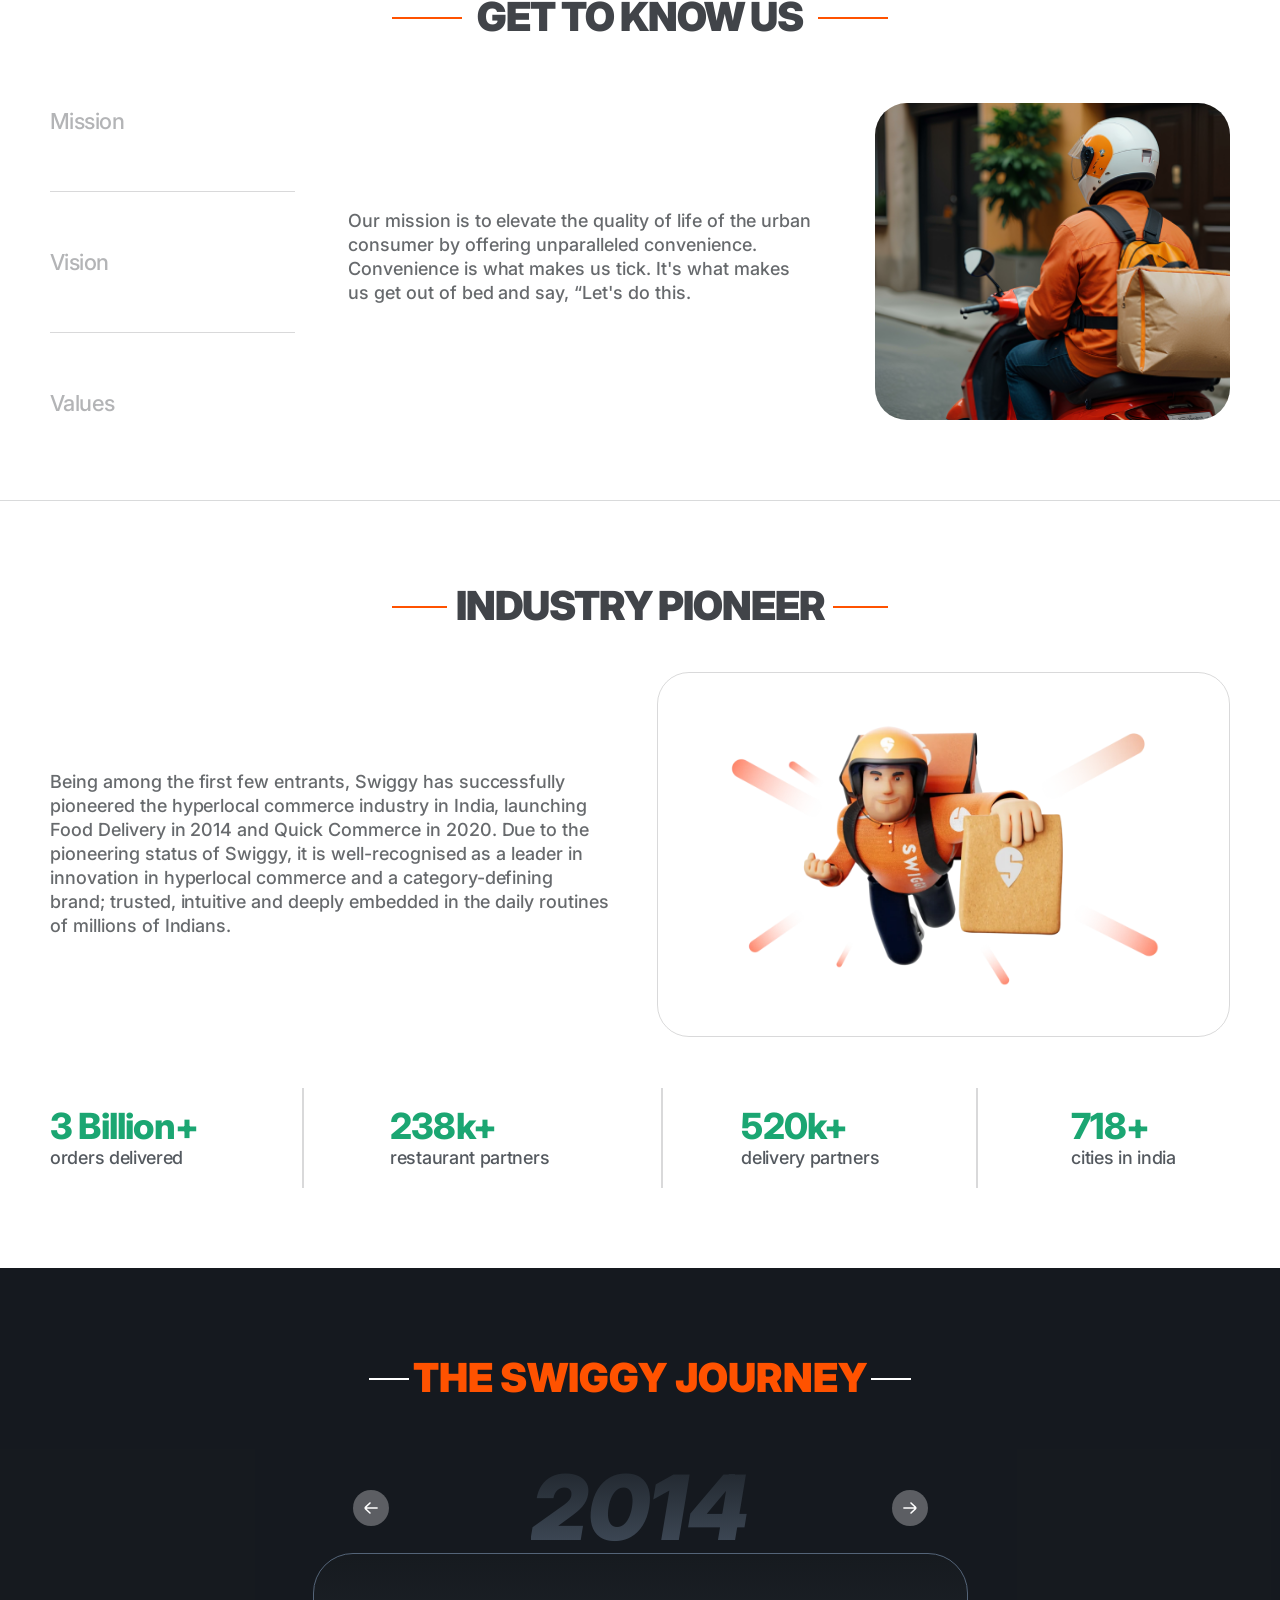
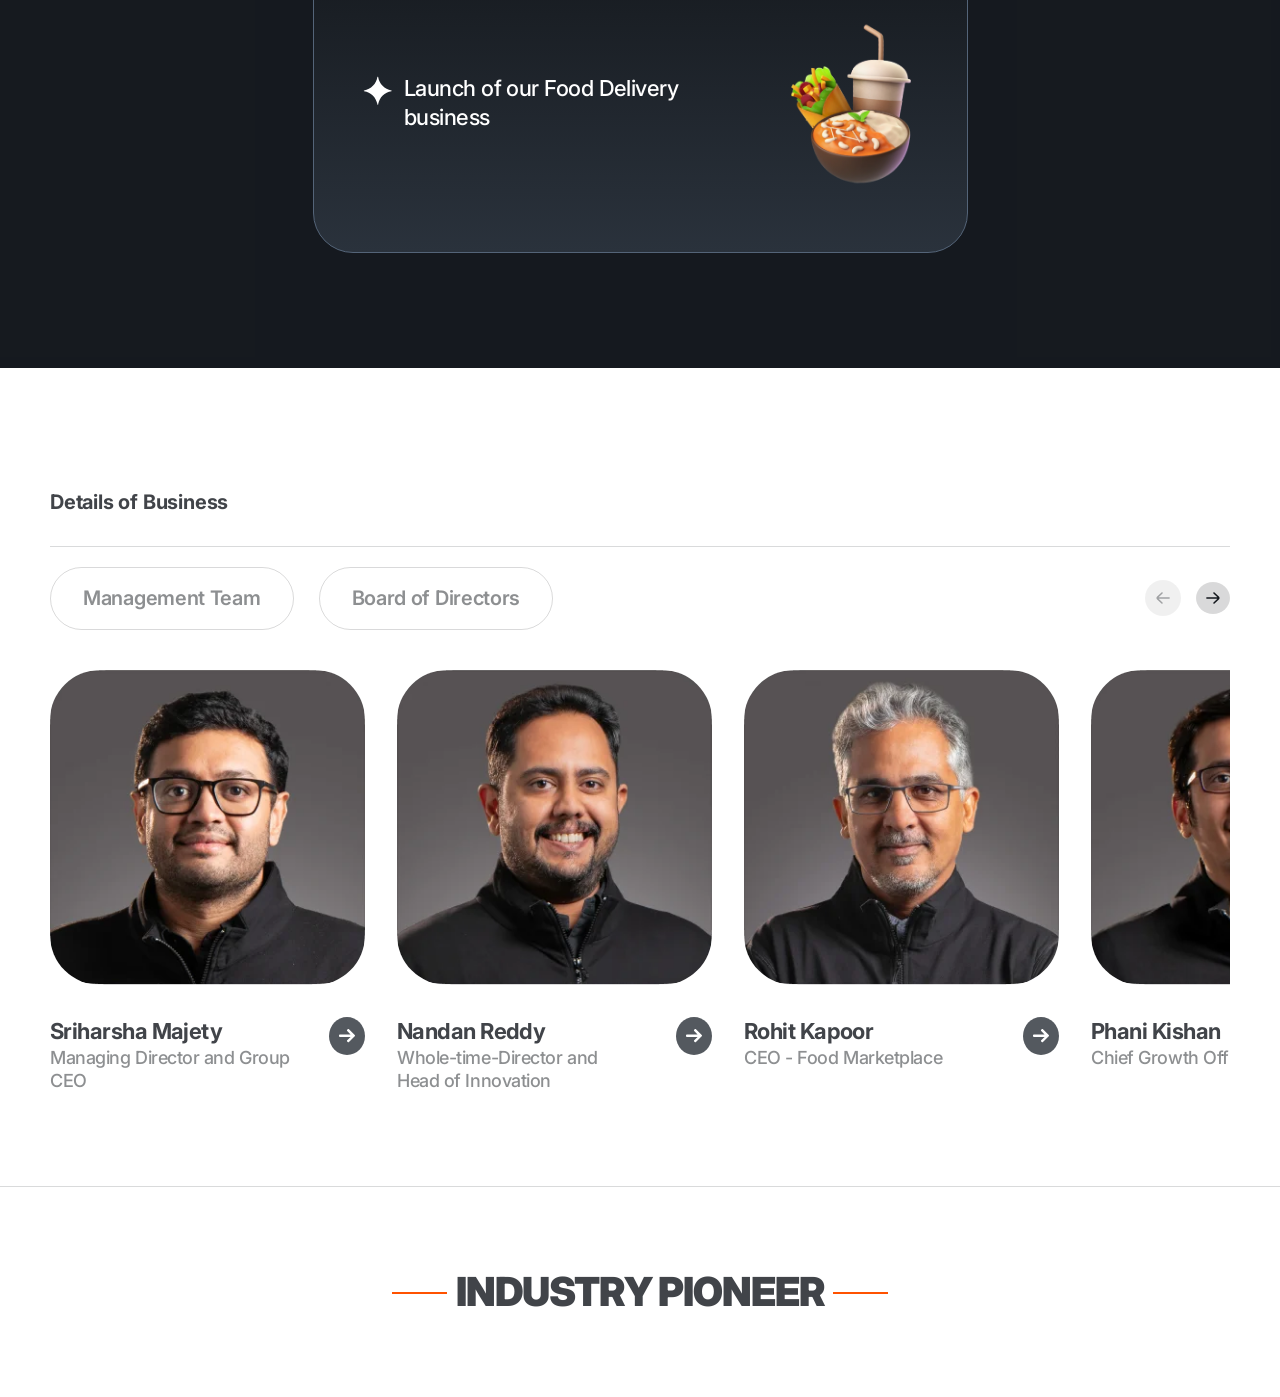
<file: about.html>
<!DOCTYPE html>
<html lang="en">
<head>
    <meta charset="UTF-8">
    <meta name="viewport" content="width=device-width, initial-scale=1.0">
    <title>Swiggy</title>
    <link rel="stylesheet" href="assets/style.css">
    <link rel="icon" href="assets/images/fav.png" type="image/x-icon">
    <link rel="preconnect" href="https://fonts.googleapis.com">
    <link rel="preconnect" href="https://fonts.gstatic.com" crossorigin>
    <link href="https://fonts.googleapis.com/css2?family=Inter:ital,opsz,wght@0,14..32,100..900;1,14..32,100..900&display=swap" rel="stylesheet">
</head>
<body>
    <header>
        <div class="header-row">
            <nav>
                <div class="logo">
                    <a href="javascript:void(0)">
                        <img src="assets/images/about-swiggy-logo.webp" alt="Swiggy-Logo">
                    </a>
                </div>
                <div class="nav-icons">
                    <ul>
                        <li><a href="javascript:void(0)">
                            About Swiggy
                        </a></li>
                        <li><a href="javascript:void(0)">
                            Our Businesses
                        </a></li>
                        <li><a href="javascript:void(0)">
                            Delivering For Everyone
                        </a></li>
                        <li><a href="javascript:void(0)">
                            Newsroom
                        </a></li>
                        <li><a href="javascript:void(0)">
                            Investor Relations
                            <svg aria-hidden="true" class="e-font-icon-svg e-fas-caret-down" viewBox="0 0 320 512" xmlns="http://www.w3.org/2000/svg"><path d="M31.3 192h257.3c17.8 0 26.7 21.5 14.1 34.1L174.1 354.8c-7.8 7.8-20.5 7.8-28.3 0L17.2 226.1C4.6 213.5 13.5 192 31.3 192z"></path></svg>  
                        </a></li>
                        <li><a href="javascript:void(0)">
                            Sustainability
                            <svg aria-hidden="true" class="e-font-icon-svg e-fas-caret-down" viewBox="0 0 320 512" xmlns="http://www.w3.org/2000/svg"><path d="M31.3 192h257.3c17.8 0 26.7 21.5 14.1 34.1L174.1 354.8c-7.8 7.8-20.5 7.8-28.3 0L17.2 226.1C4.6 213.5 13.5 192 31.3 192z"></path></svg>
                        </a></li>
                        <li><a href="javascript:void(0)">
                            Contact Us
                        </a></li>
                    </ul>
                </div>  
            </nav>
        </div>
    </header>
    <main>
        <div class="about-wrapper">
            <div class="about-head">
                <img src="assets/images/about-banner-left-arrow.webp" alt="" class="left-arrow-img">
                <h2>About Us</h2>
                <p>Swiggy is a new-age consumer-first organization offering an easy-to-use convenience platform, accessible through a unified app.</p>
                <img src="assets/images/about-banner-right-arrow.webp" alt="" class="right-arrow-img">
            </div>
            <div class="about-images">
                <div class="about-row1">
                    <img src="assets/images/food.webp" alt="">
                    <img src="assets/images/banner-Instamart.png" alt="">
                </div>
                <div class="about-row2">
                    <img src="assets/images/dineout.webp" alt="">
                        <div class="sign">
                            <img src="assets/images/swiggy-sign.webp" alt="">
                        </div>
                    <img src="assets/images/Scenes-new-icon.png" alt="">
                </div>
            </div>
        </div>

        <div class="ipo-wrapper">
            <div class="ipo-row">
                <div class="ipo-head">
                    <h2>IPO Delivered - November 2024</h2>
                </div>
                <div class="ipo-video-section">
                    <video src="https://www.swiggy.com/corporate/wp-content/uploads/2024/11/WhatsApp-Video-2024-11-18-at-15.49.51.mp4" type="video/mp4" controls muted autoplay></video>
                </div>
            </div>
        </div>

        <div class="know-wrapper">
            <div class="container">
                <div class="know-row">
                    <div class="know-head">
                        <h2>get to know us</h2>
                    </div>
                    <div class="know-content">
                        <div class="know-tabs">
                            <div class="tab1"><a href="javascript:void(0)">Mission</a></div>
                            <div class="tab2"><a href="javascript:void(0)">Vision</a></div>
                            <div class="tab3"><a href="javascript:void(0)">Values</a></div>
                        </div>
                        <div class="know-tab-content">
                            <div class="know-para">
                                <p>Our mission is to elevate the quality of life of the urban consumer by offering unparalleled convenience. Convenience is what makes us tick. It's what makes us get out of bed and say, “Let's do this.</p>
                            </div>
                            <div class="know-img">
                                <img src="assets/images/Mission.png" alt="">
                            </div>
                        </div>
                    </div>
                </div>
            </div>
        </div>

        <hr class="hr-after-know">

        <div class="industry-wrapper">
            <div class="container">
                <div class="industry-row">
                    <div class="industry-head">
                        <h2>industry pioneer</h2>
                    </div>
                    <div class="industry-content">
                        <div class="industry-text">
                            <p>
                                Being among the first few entrants, Swiggy has successfully pioneered the hyperlocal commerce industry in India, launching Food Delivery in 2014 and Quick Commerce in 2020. Due to the pioneering status of Swiggy, it is well-recognised as a leader in innovation in hyperlocal commerce and a category-defining brand; trusted, intuitive and deeply embedded in the daily routines of millions of Indians.
                            </p>
                        </div>
                        <div class="industry-image">
                            <div>
                                <img src="assets/images/Group-1116602947-1024x676.webp" alt="">
                            </div>
                        </div>
                    </div>

                    <div class="stats-section">
                        <section class="stats">
                            <div class="stat">
                                <h2>3 Billion+</h2>
                                <p>orders delivered</p>
                            </div>

                            <div class="stat">
                                <h2>238k+</h2>
                                <p>restaurant partners</p>
                            </div>

                            <div class="stat">
                                <h2>520k+</h2>
                                <p>delivery partners</p>
                            </div>

                            <div class="stat">
                                <h2>718+</h2>
                                <p>cities in India</p>
                            </div>
                        </section>
                    </div>
                </div>
            </div>
        </div>

        <div class="journey-wrapper">
            <div class="container">
                <div class="journey-row">
                    <div class="journey-head">
                        <h2>the swiggy journey</h2>
                    </div>

                    <div class="journey-content">
                        <div class="journey-content-head">
                            <a href="javascript:void(0)" class="arrow left-arrow">
                                <svg xmlns="http://www.w3.org/2000/svg" width="16" height="16" viewBox="0 0 16 16" fill="none"><path d="M6.4788 2.43894C6.80182 2.13749 7.30805 2.15498 7.6095 2.478C7.91094 2.80102 7.89346 3.30725 7.57044 3.6087L4.09401 6.85296C3.95522 6.98248 3.83263 7.0971 3.72425 7.20003L14.1038 7.20003C14.5456 7.20003 14.9038 7.5582 14.9038 8.00003C14.9038 8.44186 14.5456 8.80003 14.1038 8.80003L3.67661 8.80003C3.79636 8.9144 3.93447 9.04358 4.094 9.19246L7.52802 12.3972C7.85103 12.6987 7.86852 13.2049 7.56707 13.5279C7.26562 13.8509 6.75939 13.8684 6.43637 13.567L2.96475 10.3271C2.55659 9.94628 2.19191 9.606 1.93658 9.29215C1.65884 8.95074 1.42683 8.54256 1.42683 8.02269C1.42683 7.50283 1.65885 7.09465 1.93659 6.75325C2.19192 6.43939 2.5566 6.09913 2.96476 5.7183L6.4788 2.43894Z" fill="white"></path></svg>
                            </a>
                            <span>2014</span>
                            <a href="javascript:void(0)" class="arrow right-arrow">
                                <svg xmlns="http://www.w3.org/2000/svg" width="16" height="16" viewBox="0 0 16 16" fill="none"><path d="M9.5212 2.43894C9.19818 2.13749 8.69195 2.15498 8.3905 2.478C8.08906 2.80102 8.10654 3.30725 8.42956 3.6087L11.906 6.85296C12.0448 6.98248 12.1674 7.0971 12.2758 7.20003L1.89622 7.20003C1.45439 7.20003 1.09622 7.5582 1.09622 8.00003C1.09622 8.44186 1.45439 8.80003 1.89622 8.80003L12.3234 8.80003C12.2036 8.9144 12.0655 9.04358 11.906 9.19246L8.47198 12.3972C8.14897 12.6987 8.13148 13.2049 8.43293 13.5279C8.73438 13.8509 9.24061 13.8684 9.56363 13.567L13.0353 10.3271C13.4434 9.94628 13.8081 9.606 14.0634 9.29215C14.3412 8.95074 14.5732 8.54256 14.5732 8.02269C14.5732 7.50283 14.3412 7.09465 14.0634 6.75325C13.8081 6.43939 13.4434 6.09913 13.0352 5.7183L9.5212 2.43894Z" fill="white"></path></svg>
                            </a>
                        </div>
                        <div class="journey-content-box">
                            <div class="journey-box-text">
                                <svg xmlns="http://www.w3.org/2000/svg" width="33" height="33" viewBox="0 0 33 33" fill="none"><path d="M16.3816 3.09994C16.4479 2.6579 17.0852 2.6579 17.1515 3.09994C18.18 9.96427 23.5688 15.353 30.4332 16.3816C30.8752 16.4479 30.8752 17.0852 30.4332 17.1515C23.5688 18.18 18.18 23.5688 17.1515 30.4332C17.0852 30.8752 16.4479 30.8752 16.3816 30.4332C15.353 23.5688 9.96427 18.18 3.09994 17.1515C2.6579 17.0852 2.6579 16.4479 3.09994 16.3816C9.96427 15.353 15.353 9.96427 16.3816 3.09994Z" fill="white"></path></svg>
                                <span>Launch of our Food Delivery business</span>
                            </div>
                            <div class="journey-box-img">
                                <img src="assets/images/Food-2.webp" alt="">
                            </div>
                        </div>
                    </div>
                </div>
            </div>
        </div>

        <div class="team-wrapper">
            <div class="container">
                <div class="team-row">
                    <div class="team-head1">
                        <h2>Details of Business</h2>
                        <hr class="hr-tag-team">
                        <div class="team-head2">
                            <div class="buttons">
                                <a href="javascript:void(0)" class="button">
                                    Management Team	
                                </a>
                                <a href="javascript:void(0)" class="button">
                                    Board of Directors
                                </a>
                            </div>
                            <div class="team-arrows">
                                <a href="javascript:void(0)" class="team-left-arrow">
                                    <svg xmlns="http://www.w3.org/2000/svg" width="16" height="16" viewBox="0 0 16 16" fill="none"><path d="M6.47883 2.43888C6.80185 2.13743 7.30808 2.15492 7.60953 2.47794C7.91097 2.80096 7.89349 3.30719 7.57047 3.60864L4.09404 6.85289C3.95525 6.98242 3.83266 7.09704 3.72428 7.19997L14.1038 7.19997C14.5456 7.19997 14.9038 7.55814 14.9038 7.99997C14.9038 8.4418 14.5456 8.79997 14.1038 8.79997L3.67664 8.79997C3.79639 8.91434 3.9345 9.04352 4.09403 9.1924L7.52805 12.3971C7.85106 12.6986 7.86855 13.2048 7.5671 13.5278C7.26565 13.8509 6.75942 13.8683 6.4364 13.5669L2.96478 10.3271C2.55662 9.94622 2.19194 9.60594 1.93661 9.29209C1.65887 8.95068 1.42686 8.5425 1.42686 8.02263C1.42686 7.50277 1.65888 7.09459 1.93662 6.75318C2.19195 6.43933 2.55663 6.09907 2.96479 5.71824L6.47883 2.43888Z" fill="#02060C" fill-opacity="0.92"></path></svg>
                                </a>
                                <a href="javascript:void(0)" class="team-right-arrow">
                                    <svg xmlns="http://www.w3.org/2000/svg" width="14" height="12" viewBox="0 0 14 12" fill="none"><path d="M8.52117 0.43888C8.19815 0.137433 7.69192 0.15492 7.39047 0.47794C7.08903 0.800959 7.10651 1.30719 7.42953 1.60864L10.906 4.85289C11.0448 4.98242 11.1673 5.09704 11.2757 5.19997L0.896191 5.19997C0.454364 5.19997 0.0961914 5.55814 0.0961914 5.99997C0.0961914 6.4418 0.454364 6.79997 0.896191 6.79997L11.3234 6.79997C11.2036 6.91434 11.0655 7.04352 10.906 7.1924L7.47195 10.3971C7.14894 10.6986 7.13145 11.2048 7.4329 11.5278C7.73435 11.8509 8.24058 11.8683 8.5636 11.5669L12.0352 8.32705C12.4434 7.94622 12.8081 7.60594 13.0634 7.29209C13.3411 6.95068 13.5731 6.5425 13.5731 6.02263C13.5731 5.50277 13.3411 5.09459 13.0634 4.75318C12.8081 4.43933 12.4434 4.09907 12.0352 3.71824L8.52117 0.43888Z" fill="#02060C" fill-opacity="0.92"></path></svg>
                                </a>
                            </div>
                        </div>
                    </div>
                    <div class="team-contents">
                        <!-- member1 -->
                        <div class="team-content">
                            <div class="team-img">
                                <img src="assets/images/management-member-08.webp" alt="Management-Team">
                            </div>
                            <div class="team-img-text">
                                <div class="team-text">
                                    <h5>Sriharsha Majety</h5>
                                    <p>Managing Director and Group CEO</p>
                                </div>
                                <a href="javascript:void(0)" class="team-arrow">
                                    <svg xmlns="http://www.w3.org/2000/svg" width="16" height="14" viewBox="0 0 16 14" fill="none"><path d="M15.7443 6.06112L9.9661 0.282821C9.80115 0.11788 9.58132 0.0273438 9.34691 0.0273438C9.11225 0.0273438 8.89254 0.11801 8.7276 0.282821L8.20299 0.807565C8.03818 0.972246 7.94738 1.19221 7.94738 1.42675C7.94738 1.66115 8.03818 1.88853 8.20299 2.05321L11.5739 5.43153H0.864383C0.381525 5.43153 0 5.80954 0 6.29253V7.03437C0 7.51736 0.381525 7.93349 0.864383 7.93349H11.6121L8.20312 11.3307C8.03831 11.4956 7.94751 11.7096 7.94751 11.9441C7.94751 12.1784 8.03831 12.3955 8.20312 12.5603L8.72773 13.0834C8.89267 13.2483 9.11238 13.3382 9.34704 13.3382C9.58145 13.3382 9.80128 13.2471 9.96623 13.0822L15.7444 7.30403C15.9097 7.13857 16.0006 6.91769 16 6.6829C16.0005 6.44732 15.9097 6.22632 15.7443 6.06112Z" fill="white"></path></svg>
                                </a>
                            </div>
                        </div>
                        <!-- member2 -->
                         <div class="team-content">
                            <div class="team-img">
                                <img src="assets/images/management-member-01.webp" alt="Management-Team">
                            </div>
                            <div class="team-img-text">
                                <div class="team-text">
                                    <h5>Nandan Reddy</h5>
                                    <p>Whole-time-Director and Head of Innovation</p>
                                </div>
                                <a href="javascript:void(0)" class="team-arrow">
                                    <svg xmlns="http://www.w3.org/2000/svg" width="16" height="14" viewBox="0 0 16 14" fill="none"><path d="M15.7443 6.06112L9.9661 0.282821C9.80115 0.11788 9.58132 0.0273438 9.34691 0.0273438C9.11225 0.0273438 8.89254 0.11801 8.7276 0.282821L8.20299 0.807565C8.03818 0.972246 7.94738 1.19221 7.94738 1.42675C7.94738 1.66115 8.03818 1.88853 8.20299 2.05321L11.5739 5.43153H0.864383C0.381525 5.43153 0 5.80954 0 6.29253V7.03437C0 7.51736 0.381525 7.93349 0.864383 7.93349H11.6121L8.20312 11.3307C8.03831 11.4956 7.94751 11.7096 7.94751 11.9441C7.94751 12.1784 8.03831 12.3955 8.20312 12.5603L8.72773 13.0834C8.89267 13.2483 9.11238 13.3382 9.34704 13.3382C9.58145 13.3382 9.80128 13.2471 9.96623 13.0822L15.7444 7.30403C15.9097 7.13857 16.0006 6.91769 16 6.6829C16.0005 6.44732 15.9097 6.22632 15.7443 6.06112Z" fill="white"></path></svg>
                                </a>
                            </div>
                        </div>

                        <!-- member3 -->
                         <div class="team-content">
                            <div class="team-img">
                                <img src="assets/images/management-member-02.webp" alt="Management-Team">
                            </div>
                            <div class="team-img-text">
                                <div class="team-text">
                                    <h5>Rohit Kapoor</h5>
                                    <p>CEO - Food Marketplace</p>
                                </div>
                                <a href="javascript:void(0)" class="team-arrow">
                                    <svg xmlns="http://www.w3.org/2000/svg" width="16" height="14" viewBox="0 0 16 14" fill="none"><path d="M15.7443 6.06112L9.9661 0.282821C9.80115 0.11788 9.58132 0.0273438 9.34691 0.0273438C9.11225 0.0273438 8.89254 0.11801 8.7276 0.282821L8.20299 0.807565C8.03818 0.972246 7.94738 1.19221 7.94738 1.42675C7.94738 1.66115 8.03818 1.88853 8.20299 2.05321L11.5739 5.43153H0.864383C0.381525 5.43153 0 5.80954 0 6.29253V7.03437C0 7.51736 0.381525 7.93349 0.864383 7.93349H11.6121L8.20312 11.3307C8.03831 11.4956 7.94751 11.7096 7.94751 11.9441C7.94751 12.1784 8.03831 12.3955 8.20312 12.5603L8.72773 13.0834C8.89267 13.2483 9.11238 13.3382 9.34704 13.3382C9.58145 13.3382 9.80128 13.2471 9.96623 13.0822L15.7444 7.30403C15.9097 7.13857 16.0006 6.91769 16 6.6829C16.0005 6.44732 15.9097 6.22632 15.7443 6.06112Z" fill="white"></path></svg>
                                </a>
                            </div>
                        </div>
                        <!-- member4 -->
                         <div class="team-content">
                            <div class="team-img">
                                <img src="assets/images/management-member-03.webp" alt="Management-Team">
                            </div>
                            <div class="team-img-text">
                                <div class="team-text">
                                    <h5>Phani Kishan</h5>
                                    <p>Chief Growth Officer</p>
                                </div>
                                <a href="javascript:void(0)" class="team-arrow">
                                    <svg xmlns="http://www.w3.org/2000/svg" width="16" height="14" viewBox="0 0 16 14" fill="none"><path d="M15.7443 6.06112L9.9661 0.282821C9.80115 0.11788 9.58132 0.0273438 9.34691 0.0273438C9.11225 0.0273438 8.89254 0.11801 8.7276 0.282821L8.20299 0.807565C8.03818 0.972246 7.94738 1.19221 7.94738 1.42675C7.94738 1.66115 8.03818 1.88853 8.20299 2.05321L11.5739 5.43153H0.864383C0.381525 5.43153 0 5.80954 0 6.29253V7.03437C0 7.51736 0.381525 7.93349 0.864383 7.93349H11.6121L8.20312 11.3307C8.03831 11.4956 7.94751 11.7096 7.94751 11.9441C7.94751 12.1784 8.03831 12.3955 8.20312 12.5603L8.72773 13.0834C8.89267 13.2483 9.11238 13.3382 9.34704 13.3382C9.58145 13.3382 9.80128 13.2471 9.96623 13.0822L15.7444 7.30403C15.9097 7.13857 16.0006 6.91769 16 6.6829C16.0005 6.44732 15.9097 6.22632 15.7443 6.06112Z" fill="white"></path></svg>
                                </a>
                            </div>
                        </div>
                        
                    </div>
                </div>
            </div>
        </div>

            <hr class="hr-after-know">


        <div class="career-wrapper">
            <div class="container">
                <div class="career-row">
                    <div class="industry-head">
                        <h2>industry pioneer</h2>
                    </div>
                </div>
            </div>
        </div>
    </main>
    <footer></footer>
</body>
</html>
</file>
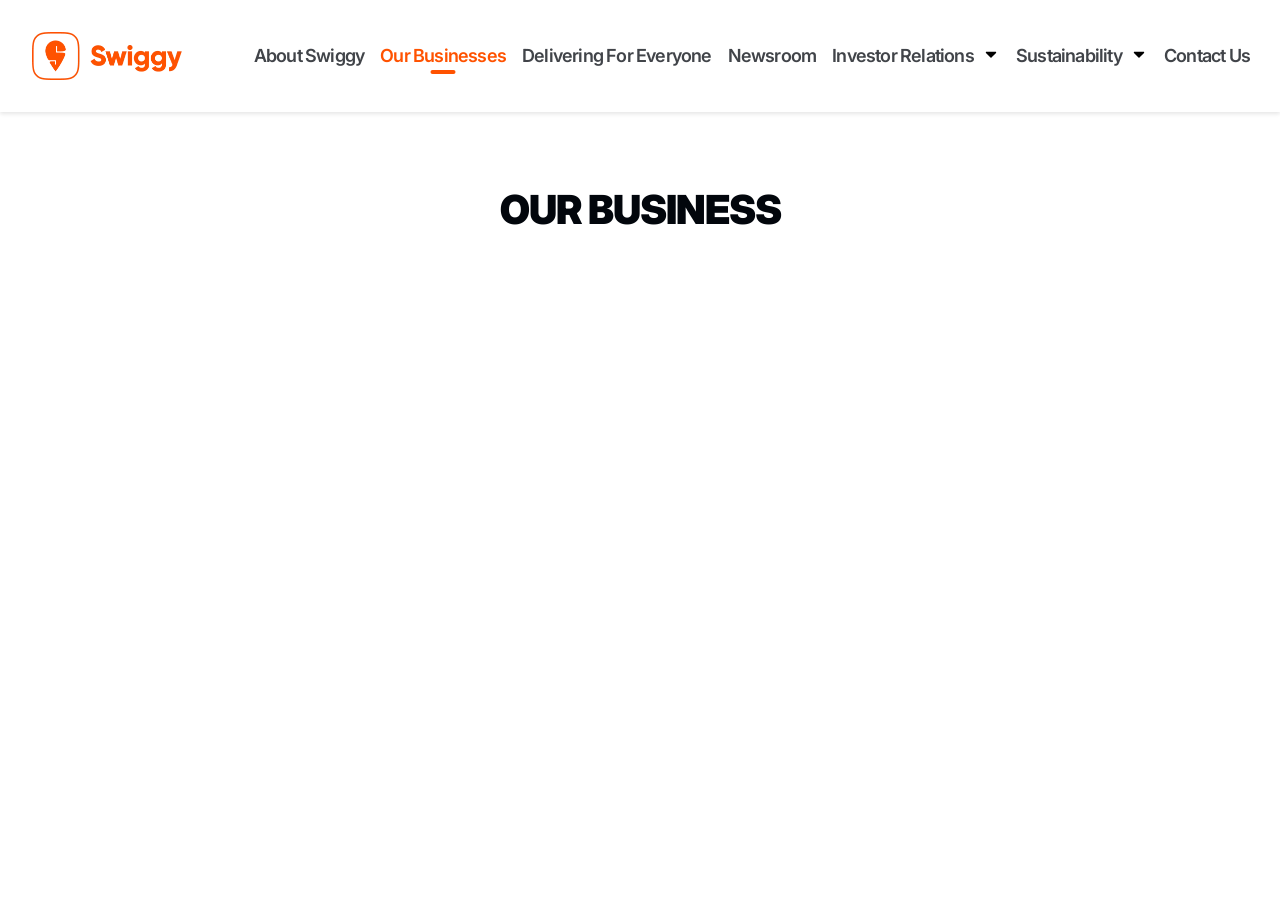
<file: business.html>
<!DOCTYPE html>
<html lang="en">
<head>
    <meta charset="UTF-8">
    <meta name="viewport" content="width=device-width, initial-scale=1.0">
    <title>Our Business - Swiggy</title>
    <link rel="stylesheet" href="assets/style.css">
    <link rel="icon" href="assets/images/fav.png" type="image/x-icon">
    <link rel="preconnect" href="https://fonts.googleapis.com">
    <link rel="preconnect" href="https://fonts.gstatic.com" crossorigin>
    <link href="https://fonts.googleapis.com/css2?family=Inter:ital,opsz,wght@0,14..32,100..900;1,14..32,100..900&display=swap" rel="stylesheet">
</head>
<body>
    <header>
        <div class="header-row">
            <nav>
                <div class="logo">
                    <a href="javascript:void(0)">
                        <img src="assets/images/about-swiggy-logo.webp" alt="Swiggy-Logo">
                    </a>
                </div>
                <div class="nav-icons">
                    <ul>
                        <li><a href="javascript:void(0)">
                            About Swiggy
                        </a></li>
                        <li><a href="javascript:void(0)" class="active-nav-li">
                            Our Businesses
                        </a></li>
                        <li><a href="javascript:void(0)">
                            Delivering For Everyone
                        </a></li>
                        <li><a href="javascript:void(0)">
                            Newsroom
                        </a></li>
                        <li>
                            <div class="dropdown">
                                    <a href="javascript:void(0)">Investor Relations
                                        <svg aria-hidden="true" class="e-font-icon-svg e-fas-caret-down" viewBox="0 0 320 512" xmlns="http://www.w3.org/2000/svg"><path d="M31.3 192h257.3c17.8 0 26.7 21.5 14.1 34.1L174.1 354.8c-7.8 7.8-20.5 7.8-28.3 0L17.2 226.1C4.6 213.5 13.5 192 31.3 192z"></path></svg>
                                    </a>
                                <div class="dropdown-content">
                                <a href="#">Financial Results</a>
                                <a href="#">Reports and Publications</a>
                                <a href="#">Corporate Governance</a>
                                <a href="#">Analyst Coverage</a>
                                <a href="#">Disclosures under SEBI LODR</a>
                            </div>
                            </div>
                        </li>
                        <li>
                        <div class="dropdown">
                                    <a href="javascript:void(0)">
                                        Sustainability
                                        <svg aria-hidden="true" class="e-font-icon-svg e-fas-caret-down" viewBox="0 0 320 512" xmlns="http://www.w3.org/2000/svg"><path d="M31.3 192h257.3c17.8 0 26.7 21.5 14.1 34.1L174.1 354.8c-7.8 7.8-20.5 7.8-28.3 0L17.2 226.1C4.6 213.5 13.5 192 31.3 192z"></path></svg>
                                    </a>
                                <div class="dropdown-content">
                                <a href="#">Overview</a>
                                <a href="#">Climate</a>
                                <a href="#">Comunity</a>
                                <a href="#">Conscience</a>
                            </div>
                            </div>
                        </li>
                        <li><a href="javascript:void(0)">
                            Contact Us
                        </a></li>
                    </ul>
                </div>  
            </nav>
        </div>
    </header>
    <main>
        <section>
            <div class="business-wrapper">
                <div class="business-head">
                    <h2>Our Business</h2>
                </div>
                
            </div>
        </section>
    </main>
</body>
</file>
<file: assets/style.css>
* {
  margin: 0;
  padding: 0;
  box-sizing: border-box;
}

body{
    font-family: "Inter", sans-serif;
    margin: 0;
    padding: 0;
    height: 100%;
    font-weight: 200;
    color: #02060c;
}

img {
  max-width: 100%;
  display: inline-block;
  vertical-align: middle;
  object-fit: cover;
}

a {
  text-decoration: none;
}

ul, ol {
  list-style: none;
}

.logo img{
    width: 100%;
    max-width: 150px;
}

header {
    position: fixed;
    top: 0;
    width: 100%;
    z-index: 1;
    box-shadow: rgba(0, 0, 0, 0.1) 0px 2px 4px;
    background-color: #fff;
}

nav {
    padding: 32px 22px 32px 32px;
    display: flex;
    flex-wrap: wrap;
    justify-content: space-between;
    align-items: center;
}

.nav-icons ul li a {
    color: #02060CBF;
    font-weight: 600;
    padding: 8px;
    letter-spacing: -0.8px;
    line-height: 24px;
    font-size: 18px;
    position: relative;
    transition-timing-function:  0.3s cubic-bezier(.58,.3,.005,1);
}

.nav-icons ul li:first-child a {
    padding-left: 0;
}

.active-nav-li {
    color: #FF5200 !important;
}

.active-nav-li::after{
    content: "";
    position: absolute;
    bottom: 0;
    background-color: #FF5200;
    height: 4px;
    width: 25px;
    transform: translateX(-50%);
    left: 50%;
    right: 0;
    border-radius: 15px;
}

.nav-icons ul {
    display: flex;
    flex-wrap: wrap;
    align-items: center;
    justify-content: center;
}

.nav-icons ul li a svg {
    height: 1em;
    width: 1em;
    vertical-align: text-top;
    margin-left: 5px;
}

.nav-icons ul li a:hover {
    color: #FF5200;
    fill: #FF5200;
    transition: 0.3s;
    transition-timing-function: cubic-bezier(.58,.3,.005,1);
}

.nav-icons ul li a:hover::after {
    content: "";
    position: absolute;
    bottom: 0;
    background-color: #FF5200;
    height: 4px;
    width: 25px;
    transform: translateX(-50%);    
    left: 50%;
    right: 0;
    border-radius: 15px;
    transition-timing-function:  0.3s cubic-bezier(.58,.3,.005,1);
}

.about-wrapper {
    padding-top: 120px;
}

.about-head {
    text-align: center;
    max-width: 1155px;
    margin: 0 auto;
    padding-top: 65px;
    position: relative;
}       

.left-arrow-img {
    top: 33px;
    bottom: 0;
    left: 0px;
    position: absolute;
    right: 0;
    margin-left: -100px;
}

.right-arrow-img {
    top: 50px;
    bottom: 0;
    position: absolute;
    right: 0;
    margin-right: -95px;
}

.about-head h2 {
    font-size: 40px;
    font-weight: 900;
    letter-spacing: -1px;
    color: #02060C;
    text-transform: uppercase;
    line-height: 50px;
    margin-bottom: 18px;
}

.about-head p {
    color: #02060C73;
    font-weight: 500;
    font-size: 22px;
    letter-spacing: -0.35px;
    text-align: center;
    line-height: 32px;
}

.about-images {
    padding: 65px 0 80px 0;
}

.about-wrapper{
    width: 100%;
    background: url("images/about-banner-image-scaled.webp");
    background-size: cover;
    background-repeat: no-repeat;
}

.about-row1 img, .about-row2 img {
    width: 184px;
    height: 196px;
    object-fit: contain;
}

.about-row1 {
    display: flex;
    justify-content: center;
    align-items: center;
    grid-gap: 200px;
}

.sign{
    width: 85px;
    height: 130px;
    margin-bottom: 65px;
}

.sign img{
    width: 100%;
    height: 100%;
    object-fit: contain;
}

.about-row2 {
    display: flex;
    justify-content: center;
    align-items: center;
    grid-gap: 200px;
    margin-top: 15px;
}

/* IPO */

.ipo-row {
    padding-block: 82px;
}

.ipo-head h2 {
    font-size: 40px;
    font-weight: 900;
    text-transform: uppercase;
    line-height: 50px;
    letter-spacing: -1px;
    color: #02060CBF;
    text-align: center;
    position: relative;
}

.ipo-head h2:before {
    content: "";
    position: absolute;
    top: 50%;
    bottom: 0;
    width: 32px;
    height: 2px;
    background: #FF5200;
    left: 23%;
}

.ipo-head h2:after {
    content: "";
    position: absolute;
    top: 50%;
    bottom: 0;
    width: 32px;
    height: 2px;
    background: #FF5200;
    right: 23%;
}

.ipo-video-section {
    margin: auto;
    max-width: 800px;
    padding-top: 65px;
}

.ipo-video-section video {
    max-width: 800px;
    width: 100%;    
    min-height: 350px;
    margin: auto;
    border-radius: 45px;
}

/* get to know us */

.container{
    max-width: 1200px;
    margin: auto;
    padding-inline: 10px;

}

.know-row {
    padding-top: 40px;
}

.know-head h2{
    font-size: 40px;
    font-weight: 900;
    text-transform: uppercase;
    line-height: 50px;
    letter-spacing: -1px;
    color: #02060CBF;
    text-align: center;
    position: relative;
}

.know-head h2:before {
    content: "";
    position: absolute;
    top: 50%;
    bottom: 0;
    width: 70px;
    height: 2px;
    background: #FF5200;
    left: 29%;
}

.know-head h2:after {
    content: "";
    position: absolute;
    top: 50%;
    bottom: 0;
    width: 70px;
    height: 2px;
    background: #FF5200;
    right: 29%;
}

.know-content {
    display: flex;
    align-items: center;
    justify-content: center;
    width: 100%;
    grid-gap: 53px;
    padding-top: 61px;
    padding-bottom: 80px;
}

.know-tabs {
    display: grid;
    width: 25%;
    max-width: 245px;
}

.tab1 a, .tab2 a, .tab3 a {
    font-size: 22px;
    color: #02060C4D;
    font-weight: 500;
    line-height: 30px;
    letter-spacing: -0.55px;
    transition: 0.3s;
}

.tab1 a:hover, .tab2 a:hover, .tab3 a:hover {
    color: #FF5200;
    transition: 0.3s;
}

.tab1, .tab2, .tab3 {
    display: flex;
    justify-content: space-between;
    align-items: center;
    color: #02060C4D;
}

.tab1, .tab2 {
    border-bottom: 1px solid #02060C26;
}

.tab1{
    padding-bottom: 55px;
}

.tab2 {
    padding-block: 55px;
}

.tab3 {
    padding-top: 55px;
}

.know-para p{
    font-size: 18px;
    font-weight: 500;
    line-height: 24px;
    letter-spacing: -0.03px;
    color: #02060C99;
    max-width: 465px;
    margin-bottom: 10px;
}

.know-tab-content {
    display: flex;
    justify-content: center;
    align-items: center;
    grid-gap: 62px;
}

.know-img {
    overflow: hidden;
    max-width: 355px;
    aspect-ratio: 355 / 317;
    width: 100%;
    border-radius: 32px;
    position: relative;
}

.know-img img {
    width: 100%;
    height: 100%;
    object-fit: cover;
    transition: 0.2s ease-in-out;
    display: block;
}

.know-img:hover img{
    transform: scale(1.07);
}

.know-para{
    width: 60%;
}

.hr-after-know {
    background-color: #d9dadb;
    border: none;
    height: 1px;
    max-width: 1333px;
    margin: 0 auto;
}

/* industry */

.industry-row {
    padding-top: 80px;
    padding-bottom: 70px;
    width: 100%;
}

.industry-head h2{
    font-size: 40px;
    font-weight: 900;
    text-transform: uppercase;
    line-height: 50px;
    letter-spacing: -1px;
    color: #02060CBF;
    text-align: center;
    position: relative;
}

.industry-head h2:before {
    content: "";
    position: absolute;
    top: 50%;
    bottom: 0;
    width: 55px;
    height: 2px;
    background: #FF5200;
    left: 29%;
}

.industry-head h2:after {
    content: "";
    position: absolute;
    top: 50%;
    bottom: 0;
    width: 55px;
    height: 2px;
    background: #FF5200;
    right: 29%;
}

.industry-text p {
    font-size: 18px;
    font-weight: 500;
    line-height: 24px;
    letter-spacing: -0.03px;
    color: #02060C99;
    padding-right: 10px;
}

.industry-image {
    border: 1px solid #02060C26;
    border-radius: 32px;
    aspect-ratio: 565 / 360;
    width: 100%;
    display: flex;
    align-items: center;
    justify-content: center;
}

.industry-image div{
    aspect-ratio: 432 / 285;
    width: 100%;
    max-width: 432px;
    margin: auto;
}

.industry-image div img{
    width: 100%;
    height: 100%;
    transition: 0.2s ease-in-out;
    object-fit: contain;
}

.industry-text, .industry-image{
    width: 50%;
}

.industry-content {
    display: flex;
    align-items: center;
    justify-content: space-between;
    padding-block: 41px;
    grid-gap: 35px;
}

.industry-image div:hover img{
    transform: scale(1.07);
}

/* stats */

.stats {
    display: flex;
    justify-content: flex-start;
    align-items: center;
    text-align: center;
    flex-wrap: wrap;
    padding-block: 10px;
    grid-gap: 12em;
}

.stat {
    position: relative;
    padding-block: 18px;
    text-align: left;
}

.stat:not(:last-child)::after {
    content: "";
    position: absolute;
    right: 0;
    top: 0;
    left: 170%;
    height: 100%;
    width: 2px;
    background-color: #02060C26;
}

.stat h2 {
    color: #1BA672;
    font-size: 36px;
    margin: 0;
    font-weight: 800;
    line-height: 40px;
    letter-spacing: -0.8px;
}

.stat p {
    font-size: 18px;
    font-weight: 500;
    line-height: 24px;
    letter-spacing: -0.3px;
    text-transform: lowercase;
    margin: 0;
    color: #54595F;
}

/* journey */

.journey-wrapper {
    background-color: #02060CEB;
}

.journey-row {
    padding: 85px 0 115px 0;
}

.journey-head h2{
    color: #FF5200;
    text-align: center;
    position: relative;
    font-size: 40px;
    font-weight: 900;
    text-transform: uppercase;
    line-height: 50px;
    letter-spacing: 0.03px;
}

.journey-head h2:before {
    content: "";
    position: absolute;
    top: 50%;
    bottom: 0;
    width: 40px;
    height: 2px;
    background: #FFFFFF;
    left: 27%;
}

.journey-head h2:after {
    content: "";
    position: absolute;
    top: 50%;
    bottom: 0;
    width: 40px;
    height: 2px;
    background: #FFFFFF;
    right: 27%;
}

.journey-content-head {
    text-align: center;
    display: flex;
    justify-content: space-between;
    align-items: center;
    max-width: 575px;
    margin: auto;
    padding-top: 60px;
}

.journey-content-head span {
    background: linear-gradient(360deg, #404B59 0%, #20262D 100%);
    font-size: 90px;
    font-weight: 900;
    font-style: italic;
    line-height: 90px;
    letter-spacing: 0.03px;
    background-clip: text;
    color: transparent;
}

.arrow {
    background-color: #FFFFFF4D;
    border-radius: 50%;
    padding: 10px;
    display: flex;
    align-items: center;
    justify-content: center;
}

.journey-box-text span {
    font-size: 22px;
    font-weight: 500;
    line-height: 29px;
    letter-spacing: -0.55px;
    color: #FFFFFF;
    max-width: 300px;
}

.journey-box-img {
    aspect-ratio: 135 / 167;
    width: 100%;
    max-width: 135px;
}

.journey-box-img img{
    height: 100%;
    width: 100%;
}

.journey-box-text {
    display: flex;
    align-items: flex-start;
    grid-gap: 10px;
}

.journey-content-box {
    display: flex;
    align-items: center;
    justify-content: center;
    border: 1px solid #546478;
    background: linear-gradient(360deg, #2A323C 0%, #161A1F 100%);
    border-radius: 40px;
    aspect-ratio: 655 / 300;
    width: 100%;
    max-width: 655px;
    margin: auto;
    grid-gap: 5rem;
}

/* teams */

.team-row {
    padding: 80px 0 62px 0;
}

.team-head1 {
    padding-block: 40px;
}

.team-head1 h2{
    font-size: 20px;
    font-weight: 700;
    line-height: 28px;
    letter-spacing: -0.2px;
    color: #02060CBF;
}

.buttons {
    display: flex;
    align-items: center;
    justify-content: flex-start;
    grid-gap: 25px;
}

.button{
    font-size: 20px;
    color: #02060C73;
    font-weight: 600;
    line-height: 21px;
    letter-spacing: -0.3px;
    padding: 20px 32px;
    border: 1px solid #02060C26;
    display: inline-block;
    border-radius: 48px;
    transition: 0.2s ease-in-out;
}

.button:hover {
    border: 1px solid #FF5200;
    transition: 0.2s ease-in-out;
    color: #FF5200;
}

.hr-tag-team{
    background-color: #d9dadb;
    border: none;
    height: 1px;
    width: 100%;
    margin: 30px 0 20px 0;
}

.team-head2 {
    display: flex;
    align-items: center;
    justify-content: space-between;
}

.team-right-arrow{
    background-color: #02060C26;
}

.team-arrows {
    display: flex;
    align-items: center;
    justify-content: center;
    grid-gap: 15px;
}

.team-left-arrow, .team-right-arrow{
    background-color: #02060C26;
    border-radius: 100%;
    padding: 10px;
    display: flex;
    align-items: center;
    justify-content: center;
}

.team-left-arrow {
    opacity: 0.4;
}

.team-arrow{
    background-color: #54595F;
}

.team-text{
    max-width: 245px;
}

.team-text h5 {
    font-size: 22px;
    font-weight: 700;
    line-height: 29px;
    letter-spacing: -0.55px;
    color: #02060CBF;
    margin: 0;
}

.team-text p {
    font-size: 18px;
    font-weight: 500;
    line-height: 23px;
    letter-spacing: -0.45px;
    color: #02060C73;
    margin: 0;
}

.team-img-text {
    display: flex;
    align-items: flex-start;
    grid-gap: 10px;
    padding-block: 32px;
    justify-content: space-between;
}

.team-arrow {
    background-color: #54595F;
    padding: 12px 10px;
    border-radius: 100%;
    transition: 0.2s ease-in-out;
    display: flex;
    align-items: center;
    justify-content: center;
}

.team-arrow:hover{
    background-color: #FF5200;
    transition: 0.2s ease-in-out;
}

.team-img {
    aspect-ratio: 315 / 315;
    width: 100%;
    max-width: 315px;
    position: relative;
    overflow: hidden;
    border-radius: 50px;
}

.team-img img{
    height: 100%;
    width: 100%;
    object-fit: cover;
    transition: transform 0.2s ease-in-out;
    display: block;
}

.team-img:hover img{
    transform: scale(1.07);
}

.team-contents {
    display: flex;
    flex-wrap: nowrap;
    align-items: flex-start;
    justify-content: flex-start;
    overflow: hidden;
    grid-gap: 32px;
}

.team-content{
    flex-shrink: 0;
}

/* careers */

.career-row{
    padding-block: 80px;
}

.career-head h2{
    font-size: 40px;
    font-weight: 900;
    text-transform: uppercase;
    line-height: 50px;
    letter-spacing: -1px;
    color: #02060CBF;
    text-align: center;
    position: relative;
}

.career-head h2:before {
    content: "";
    position: absolute;
    top: 50%;
    bottom: 0;
    width: 35px;
    height: 2px;
    background: #FF5200;
    left: 29%;
}

.career-head h2:after {
    content: "";
    position: absolute;
    top: 50%;
    bottom: 0;
    width: 35px;
    height: 2px;
    background: #FF5200;
    right: 29%;
}

.career-text p {
    font-size: 18px;
    font-weight: 500;
    line-height: 24px;
    letter-spacing: -0.03px;
    color: #02060C99;
}


.career-img {
    overflow: hidden;
    max-width: 565px;
    aspect-ratio: 565 / 350;
    width: 100%;
    border-radius: 32px;
    position: relative;
}

.career-img img {
    width: 100%;
    height: 100%;
    object-fit: cover;
    transition: 0.2s ease-in-out;
    display: block;
}

.career-img:hover img{
    transform: scale(1.07);
}

.career-content {
    display: flex;
    align-items: flex-start;
    justify-content: space-between;
    width: 100%;
    padding-top: 60px;
}

.career-text, .career-img{
    width: 50%;
}

.career-img {
    aspect-ratio: 565 / 370;
    max-width: 565px;
    width: 100%;
}

.margin-bottom-30{
    margin-bottom: 30px;
}

.margin-bottom-20{
    margin-bottom: 20px;
}

.margin-bottom-15{
    margin-bottom: 15px;
}

.know-more-btn {
    font-size: 18px;
    font-weight: 500;
    line-height: 24px;
    letter-spacing: -0.3px;
    color: #FFF;
    background-color: #ff5200;
    padding: 14px 16px;
    border-radius: 12px;
    display: inline-block;
}

/* blog */

.blog-row{
    padding-block: 80px;
}

.blog-head h2{
    font-size: 40px;
    font-weight: 900;
    text-transform: uppercase;
    line-height: 50px;
    letter-spacing: -1px;
    color: #02060CBF;
    text-align: center;
    position: relative;
}

.blog-head h2:before {
    content: "";
    position: absolute;
    top: 50%;
    bottom: 0;
    width: 70px;
    height: 2px;
    background: #FF5200;
    left: 31%;
}

.blog-head h2:after {
    content: "";
    position: absolute;
    top: 50%;
    bottom: 0;
    width: 70px;
    height: 2px;
    background: #FF5200;
    right: 31%;
}

.blog-post {
    max-width: 382px;
    width: 100%;
    min-height: 395px;
    border: 1px solid #02060C4D;
    border-radius: 32px;
}

.blog-post-img {
    overflow: hidden;
    aspect-ratio: 382 / 130;
    width: 100%;
    max-width: 382px;
    border-radius: 32px 32px 0 0;
    position: relative;
}

.blog-post-img img {
    width: 100%;    
    height: 100%;
    object-fit: cover;
    transition: 0.2s ease-in-out;
    display: block;
}

.blog-post-img:hover img{
    transform: scale(1.07);
}

.blog-post-text p{
    font-size: 14px;
    font-weight: 400;
    line-height: 18px;
    letter-spacing: -0.35px;
    color: #54595F;
    margin-bottom: 12px;
}

.blog-post-text h2{
    font-size: 22px;
    font-weight: 700;
    line-height: 32px;
    letter-spacing: -0.5px;
    color: #02060CBF;
}

.read-more-btn{
    color: #FF5200;
    background-color: #ffeee5;
    padding: 14px 16px;
    font-size: 14px;
    font-weight: 700;
    line-height: 17px;
    letter-spacing: -0.1px;
    border-radius: 12px;
    display: inline-block;
}

.blog-post-content {
    padding: 20px;
    display: grid;
    min-height: 265px;
}

.blog-post-text {
    align-self: start;
    justify-self: start;
}

.blog-post-button {
    align-self: end;
    justify-self: start;
}

.blog-content {
    padding-block: 42px;
    display: flex;
    align-items: center;
    grid-gap: 16px;
}

.explore-btn{
    font-size: 14px;
    font-weight: 700;
    line-height: 17px;
    letter-spacing: -0.1px;
    padding: 14px 16px;
    border-radius: 12px;
    background-color: #FF5200;
    color: #FFF;
    display: inline-block;
}

.blog-btn {
    margin-top: 16px;
    text-align: center;
}

/* app */

.app-wrapper{
    background-color: #02060CEB;
}

.app-img {
    aspect-ratio: 492 / 265;
    max-width: 492px;
    width: 100%;
}

.app-img img{
    height: 100%;
    width: 100%;
}

.app-content-logo {
    aspect-ratio: 105 / 31;
    max-width: 105px;
    width: 100%;
}

.app-content-logo img{
    height: 100%;
    width: 100%;
    object-fit: contain;
}

.app-content-text h2{
    font-size: 40px;
    font-weight: 800;
    line-height: 54px;
    letter-spacing: -1px;
    color: #FFFFFF;
}

.app-content-text p{
    font-size: 18px;
    font-weight: 400;
    line-height: 30px;
    color: #FFFFFF73;
}

.app-row {
    display: flex;
    align-items: center;
    justify-content: space-between;
    padding-top: 27px;
}

.app-content {
    display: grid;
    grid-gap: 35px;
}

.app-content-text {
    display: grid;
    grid-gap: 15px;
}

/* touch */


.touch-head h2{
    font-size: 40px;
    font-weight: 900;
    text-transform: uppercase;
    line-height: 50px;
    letter-spacing: -1px;
    color: #02060CBF;
    text-align: center;
    position: relative;
}

.touch-head h2:before {
    content: "";
    position: absolute;
    top: 50%;
    bottom: 0;
    width: 80px;
    height: 2px;
    background: #FF5200;
    left: 24%;
}

.touch-head h2:after {
    content: "";
    position: absolute;
    top: 50%;
    bottom: 0;
    width: 80px;
    height: 2px;
    background: #FF5200;
    right: 24%;
}

.touch-sub-text h2{
    font-size: 22px;
    font-weight: 700;
    line-height: 29px;
    letter-spacing: -0.55px;
    color: #02060CBF;
    margin-bottom: 10px;
}

.touch-sub-text p{
    font-size: 16px;
    font-weight: 500;
    line-height: 22px;
    letter-spacing: -0.8px;
    color: #02060C73;
}

.email{
    color: #02060c73;
    transition: 0.3s;
}

.email:hover{
    color: #FF5200;
}

.touch-row {
    padding-block: 80px;
}

.touch-content {
    display: flex;
    align-items: flex-start;
    justify-content: space-between;
    gap: 140px;
    padding-top: 40px;
}

.touch-text {
    display: grid;
    grid-gap: 70px;
}

.map iframe {
    border-radius: 32px;
    height: 100%;
    width: 100%;
    display: block;
}

.map {
    aspect-ratio: 555 / 355;
    max-width: 555px;
    width: 100%;
    overflow: hidden;
    border: 1px solid #02060C26;
    border-radius: 32px;
}

.touch-map {
    flex: 0 0 555px;
}

/* footer */

.footer-wrapper{
    background-color: rgb(240, 240, 245);
}

/* .footer-head {
    max-width: 990px;
    margin: 0 auto;
} */

.footer-head-content {
    display: flex;
    flex-wrap: nowrap;
    justify-content: flex-start;
    align-items: center;
    grid-gap: 55px;
    padding-block: 33px;
    position: relative;
}

.footer-head-content h4 {
    font-size: 24px;
    font-weight: 800;
    line-height: 26px;
    color: rgba(2, 6, 12, 0.75);
    letter-spacing: -0.6px;
    white-space: nowrap;
}

.footer-head-content img {
    max-width: 208px;
    height: 64px;
    object-fit: cover;
    border-radius: 15px;
}

.footer-main {
    display: grid;
    grid-template-columns: 1fr 4fr;
    column-gap: 14.2%;
    padding-block: 50px;
}

.footer-main ul li{
    padding: 8px 15px 8px 0;
}

.footer-main ul li a {
    font-size: 16px;
    font-weight: 300;
    line-height: 19px;
    letter-spacing: -0.4px;
    color: rgba(2, 6, 12, 0.6);
}

.ul-head {
    font-size: 18px;
    font-weight: 600;
    line-height: 22px;
    color: rgba(2, 6, 12, 0.92);
    letter-spacing: -0.45px;
}

.white-space-nowrap li{
    white-space: nowrap;
}

/* 
.nested-list {
    display: grid;
    grid-gap: 13vw;
} */

.socia-icons li a img {
    width: 16px;
    height: 18px;
    object-fit: contain;
}


.socia-icons {
    display: flex;
    flex-wrap: wrap;
    justify-content: flex-start;
    align-items: center;
}

.city-container {
    margin-left: calc(15% - 16px);
    margin-right: calc(15% - 16px);
    padding-inline: 10px;
}

.hr-tag {
    border: 1px solid rgba(2, 6, 12, 0.1);
    margin: 32px calc(7% + 52px);
}

.margin-custom {
    margin: 32px calc(7% + 52px) 15px !important;
}

.place-wrapper {
    padding-bottom: 35px;
}

.nav-logo-dropdown a span {
    letter-spacing: -0.1px;
    line-height: 21px;
}

.text-slider-content-imgs {
    padding-top: 8px;
}

.hr-tag-footer {
    margin: auto;
    background-color: #F0F0F5;
    margin-inline: -70px;
}

.footer-uls {
    display: grid;
    grid-template-columns: 1fr 1fr 1fr 1fr;
    grid-gap: 35px;
}

.footer-ul:last-child {
    margin-right: 0;
}

.logo-img{
    display: inline-block;
}

.logo-img span {
    display: inline-block;
    margin-top: 15px;
    font-weight: 300;
    color: rgba(2, 6, 12, 0.6);
    letter-spacing: -0.5px;
    font-size: 16px;
}

.margin-6030{
    margin: 6px 0 3px 0;
}

.margin-left-15{
    margin-left: 15px;
}

.footer-container {
    max-width: 1200px;
    margin: auto;
    padding-inline: 10px;
}

.icons {
    display: flex;
    justify-content: center;
    align-items: center;
    gap: 24px;
}

.footer-ul ul li:first-child {
    padding-top: 0;
}

/* dropdown */

.dropdown {
  position: relative;
  display: inline-block;
}

.dropdown-content {
  display: none;
  position: absolute;
  overflow: hidden;
  padding: 10px;
  margin-top: 10px;
}

.dropdown-content a {
  display: block;
  font-weight: 300;
}

.dropdown-content a:hover {
  background-color: #ffffff;
}

.dropdown:hover .dropdown-content {
  display: block;
  background-color: #FFFFFF;
}

.dropdown:hover .dropbtnn {
  background-color: #FFFFFF;
}

.dropdown-content a:hover::after {
  display: none !important;
}

.dropdown-content a {
  font-weight: 300;
  white-space: nowrap;
}



/* Our business - Swiggy */

.business-wrapper {
    padding-top: 120px;
}

.business-head {
    text-align: center;
    max-width: 1155px;
    margin: 0 auto;
    padding-top: 65px;
    position: relative;
}

.business-head h2 {
    font-size: 40px;
    font-weight: 900;
    letter-spacing: -1px;
    color: #02060C;
    text-transform: uppercase;
    line-height: 50px;
    margin-bottom: 18px;
}
</file>
